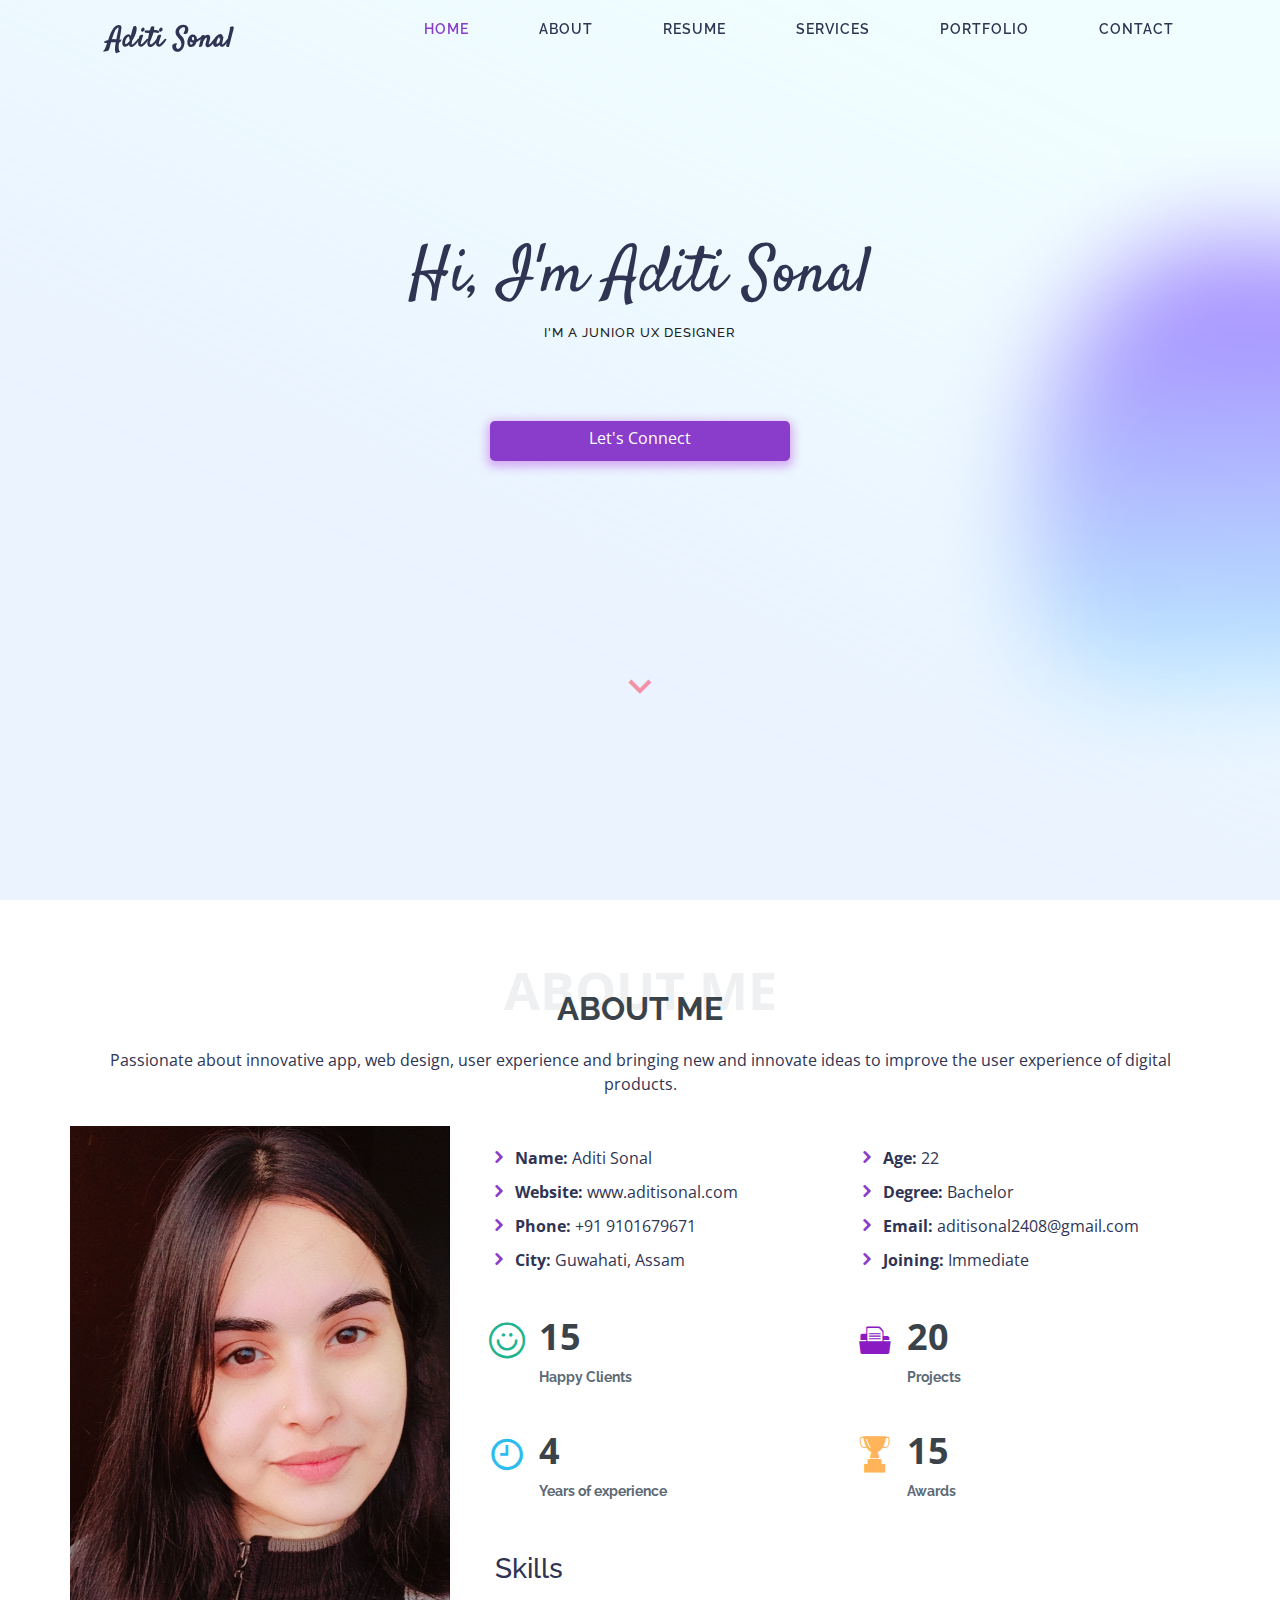
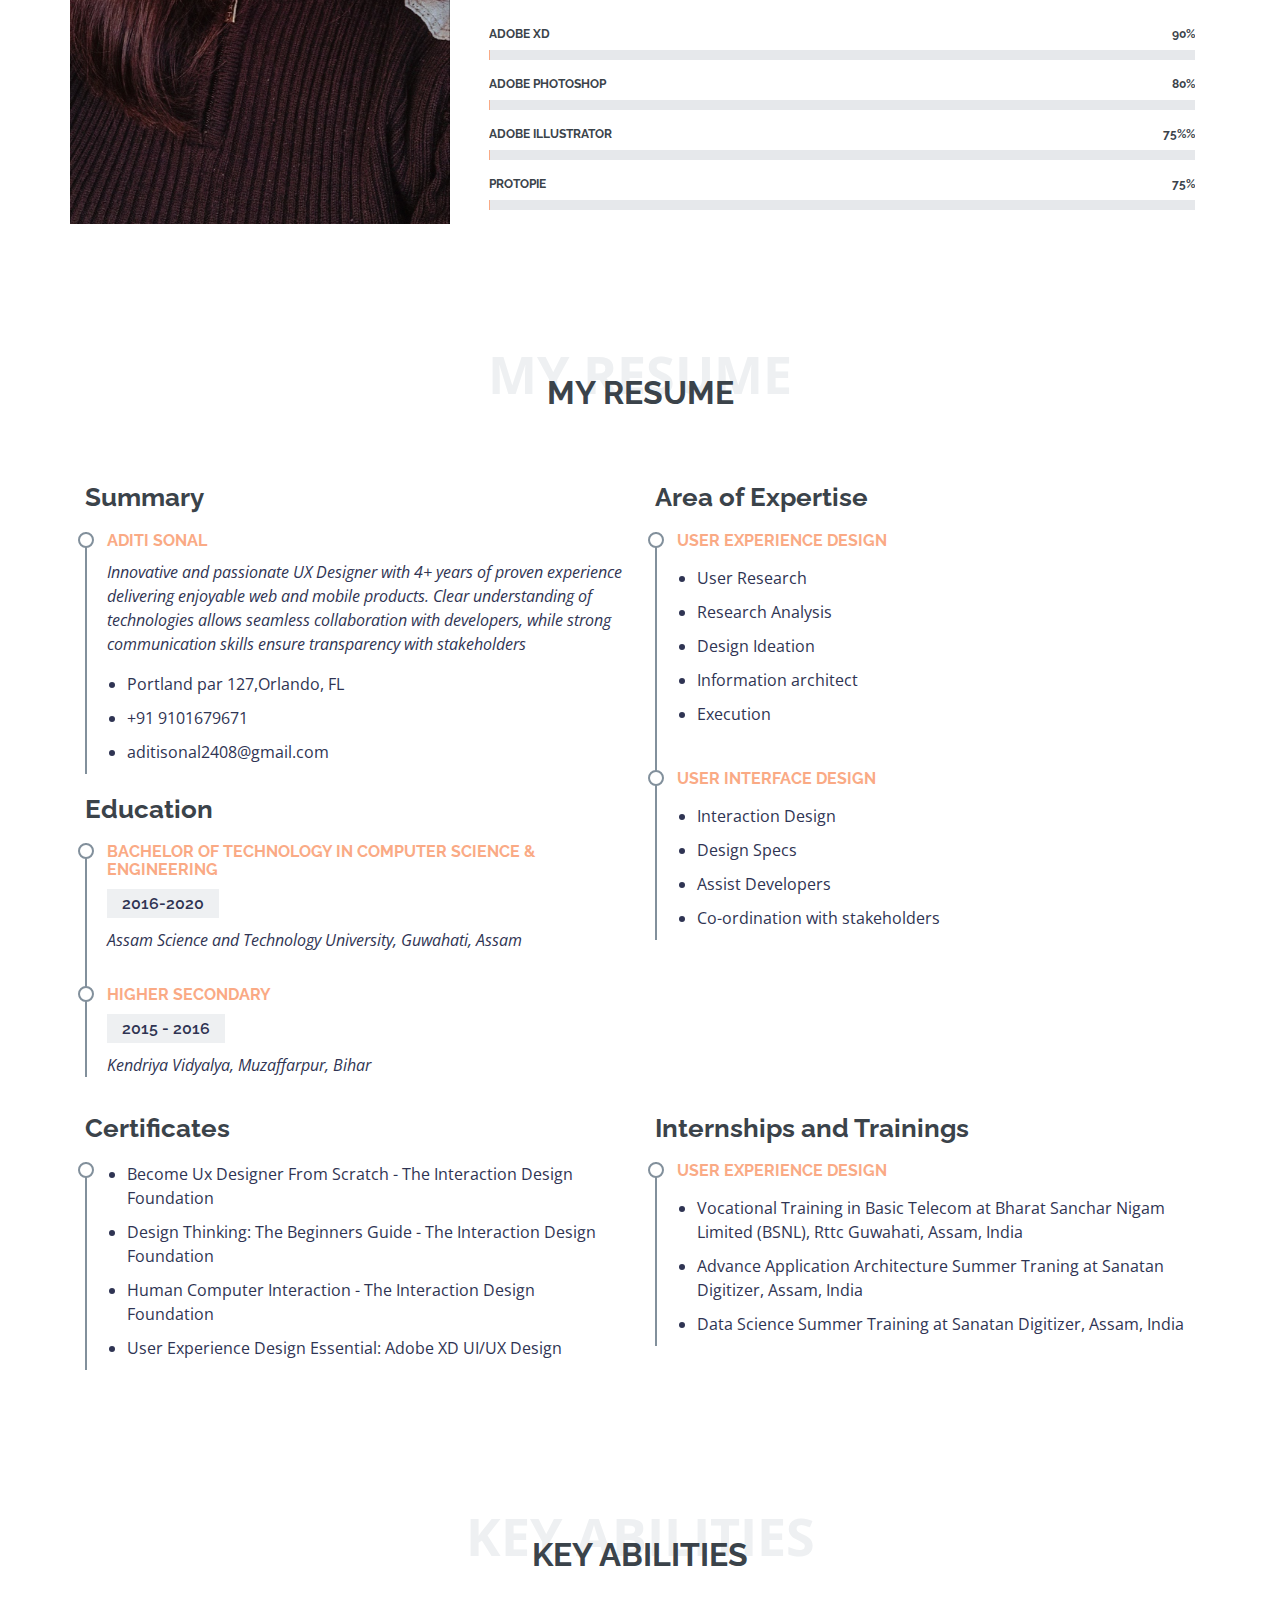
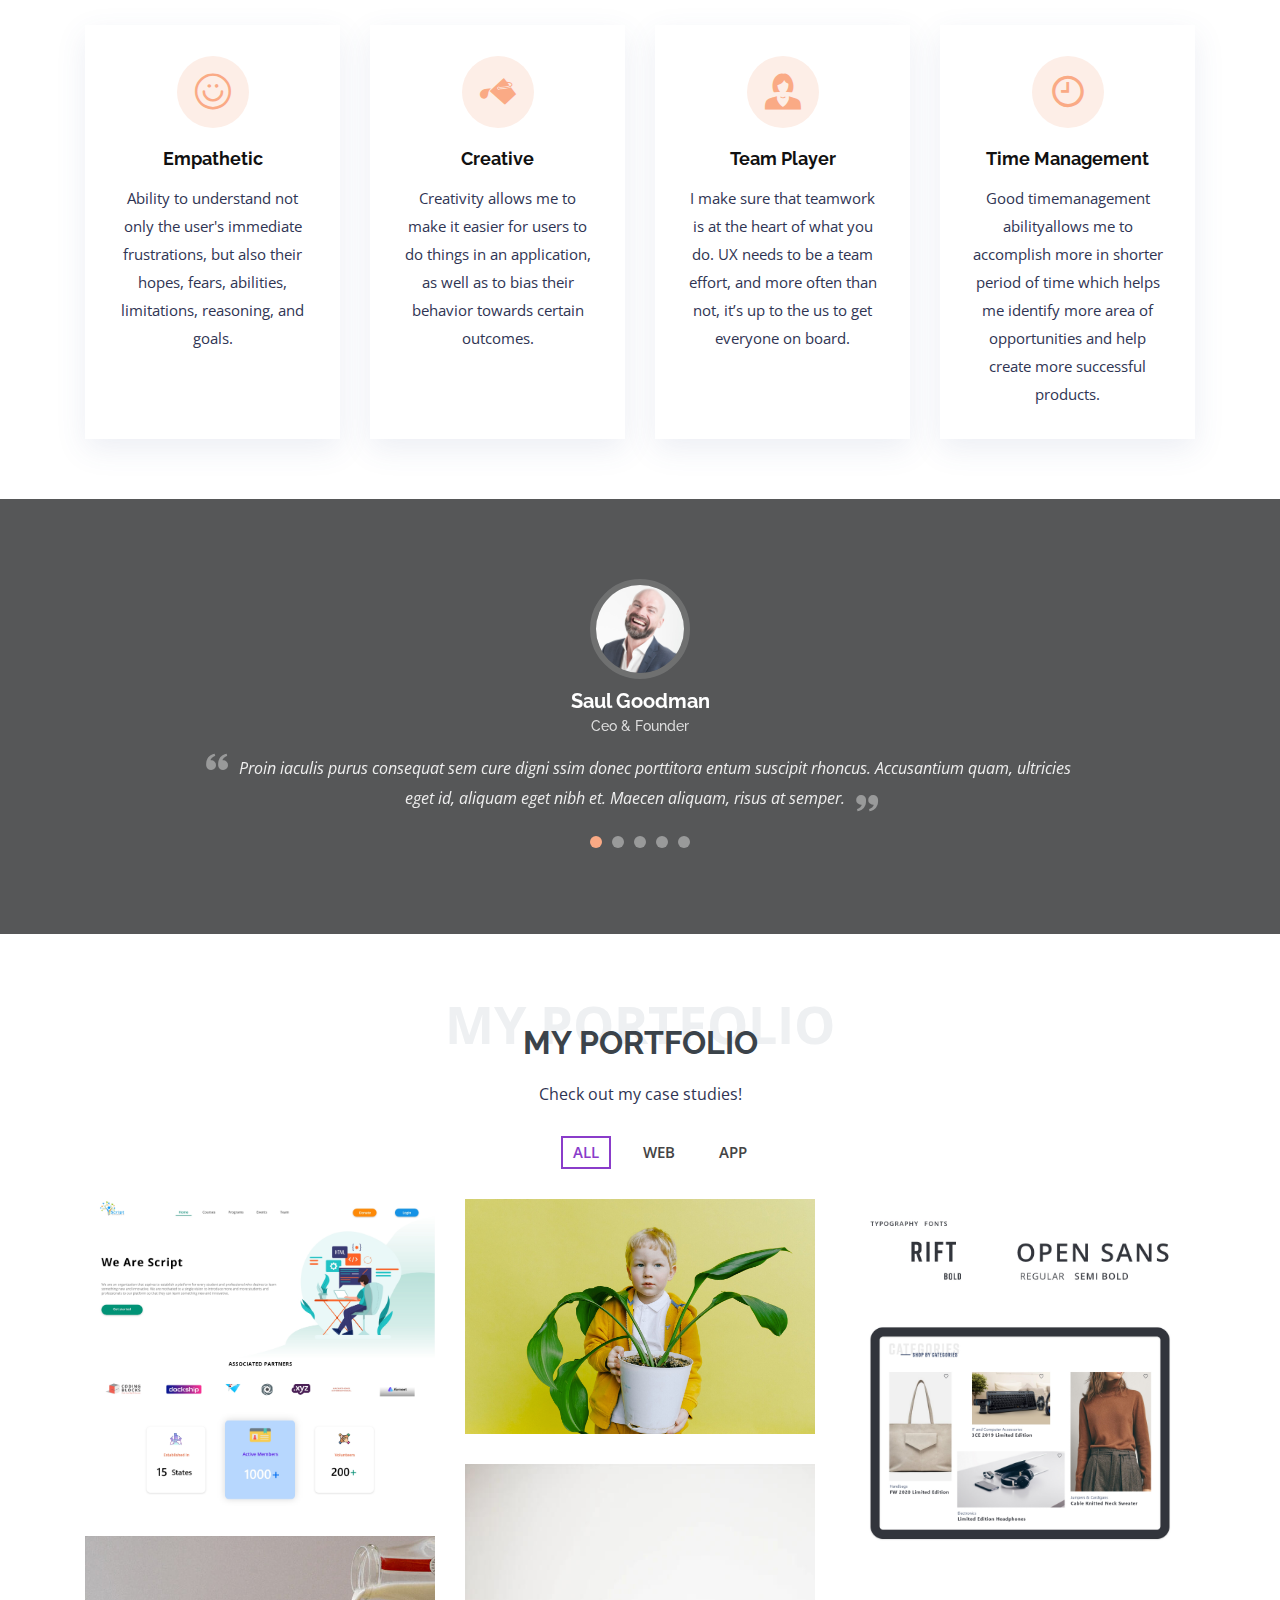
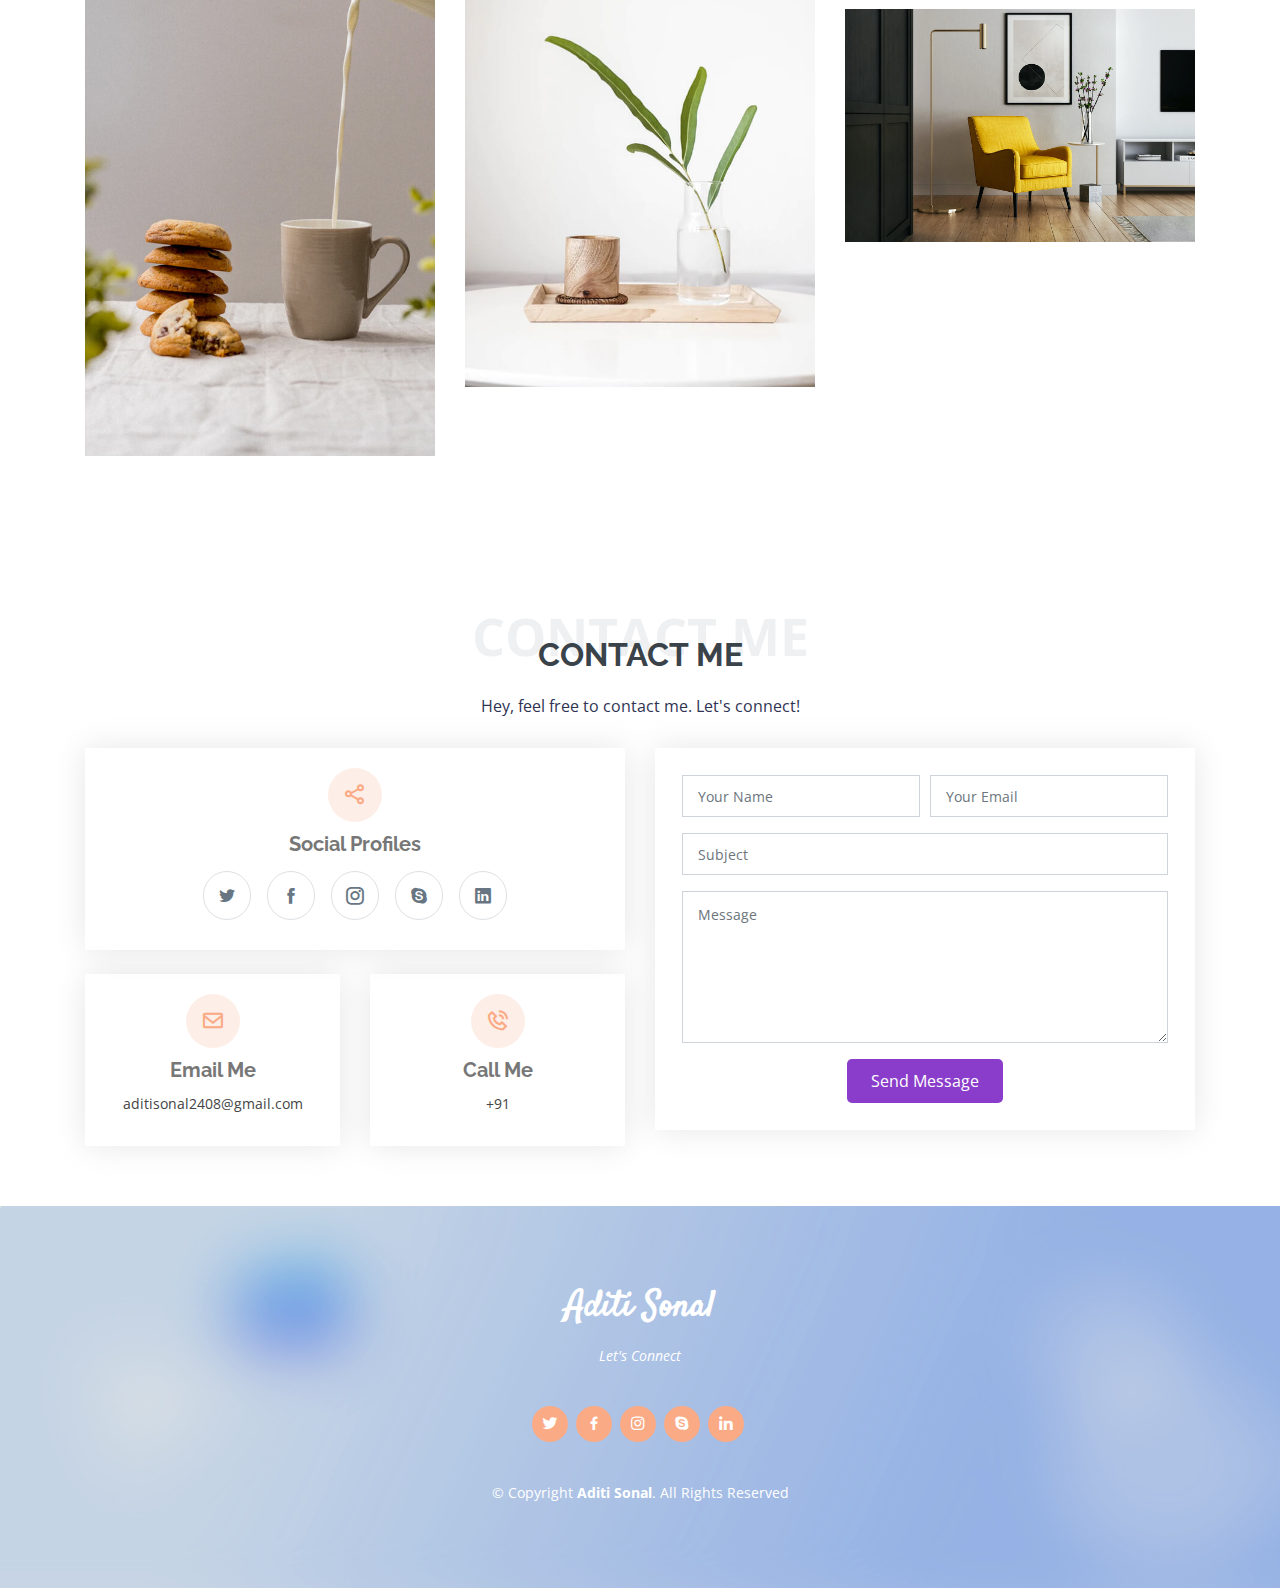
<file: index.html>
<!DOCTYPE html>
<html lang="en">

<head>
  <meta charset="utf-8">
  <meta content="width=device-width, initial-scale=1.0" name="viewport">

  <title>Aditi Sonal</title>
  <meta content="" name="description">
  <meta content="" name="keywords">

  <!-- Favicons -->
  <link href="assets/img/favicon.png" rel="icon">
  <link href="assets/img/apple-touch-icon.png" rel="apple-touch-icon">

  <!-- Google Fonts -->
  <link href="https://fonts.googleapis.com/css?family=Open+Sans:300,300i,400,400i,600,600i,700,700i|Raleway:300,300i,400,400i,500,500i,600,600i,700,700i|Satisfy" rel="stylesheet">
  <link rel="preconnect" href="https://fonts.gstatic.com">
  <link href="https://fonts.googleapis.com/css2?family=Pacifico&display=swap" rel="stylesheet">
  <!-- Vendor CSS Files -->
  <link href="assets/vendor/bootstrap/css/bootstrap.min.css" rel="stylesheet">
  <link href="assets/vendor/icofont/icofont.min.css" rel="stylesheet">
  <link href="assets/vendor/boxicons/css/boxicons.min.css" rel="stylesheet">
  <link href="assets/vendor/owl.carousel/assets/owl.carousel.min.css" rel="stylesheet">
  <link href="assets/vendor/venobox/venobox.css" rel="stylesheet">

  <!-- Template Main CSS File -->
  <link href="assets/css/style.css" rel="stylesheet">

  <!-- =======================================================
  * Template Name: Laura - v2.2.0
  * Template URL: https://bootstrapmade.com/laura-free-creative-bootstrap-theme/
  * Author: BootstrapMade.com
  * License: https://bootstrapmade.com/license/
  ======================================================== -->
</head>

<body>

  <!-- ======= Header ======= -->
  <header id="header" class="fixed-top  d-flex justify-content-center align-items-center header-transparent">

    <nav class="nav-menu d-none d-lg-block">
      <ul>
        <li id="aditi"><a href="index.html">Aditi Sonal</a></li>
        <li class="active"><a href="index.html">Home</a></li>
        <li><a href="#about">About</a></li>
        <li><a href="#resume">Resume</a></li>
        <li><a href="#services">Services</a></li>
        <li><a href="#portfolio">Portfolio</a></li>
        <li><a href="#contact">Contact</a></li>

      </ul>
    </nav><!-- .nav-menu -->
  </header><!-- End Header -->

  <!-- ======= Hero Section ======= -->
  <section id="hero">
    <div class="hero-container">
      <h1> Hi, I'm Aditi Sonal</h1>
      <h2>I'm a Junior UX Designer</h2>
      <div class="connect">
        <a href="#contact">Let's Connect</a> 
      </div>
      <a href="#about" class="btn-scroll scrollto" title="Scroll Down"><i class="bx bx-chevron-down"></i></a>
    </div>
  </section><!-- End Hero -->

  <main id="main">

    <!-- ======= About Me Section ======= -->
    <section id="about" class="about">
      <div class="container">

        <div class="section-title">
          <span>About Me</span>
          <h2>About Me</h2>
          <p>Passionate about innovative app, web design, user experience and bringing new and innovate ideas to improve the user experience of digital products.</p>
        </div>

        <div class="row">
          <div class="image col-lg-4 d-flex align-items-stretch justify-content-center justify-content-lg-start"></div>
          <div class="col-lg-8 d-flex flex-column align-items-stretch">
            <div class="content pl-lg-4 d-flex flex-column justify-content-center">
              <div class="row">
                <div class="col-lg-6">
                  <ul>
                    <li><i class="icofont-rounded-right"></i> <strong>Name:</strong> Aditi Sonal</li>
                    <li><i class="icofont-rounded-right"></i> <strong>Website:</strong> www.aditisonal.com</li>
                    <li><i class="icofont-rounded-right"></i> <strong>Phone:</strong> +91 9101679671</li>
                    <li><i class="icofont-rounded-right"></i> <strong>City:</strong> Guwahati, Assam</li>
                  </ul>
                </div>
                <div class="col-lg-6">
                  <ul>
                    <li><i class="icofont-rounded-right"></i> <strong>Age:</strong> 22</li>
                    <li><i class="icofont-rounded-right"></i> <strong>Degree:</strong> Bachelor</li>
                    <li><i class="icofont-rounded-right"></i> <strong>Email:</strong> aditisonal2408@gmail.com</li>
                    <li><i class="icofont-rounded-right"></i> <strong>Joining:</strong> Immediate</li>
                  </ul>
                </div>
              </div>
              <div class="row mt-n4">
                <div class="col-md-6 mt-5 d-md-flex align-items-md-stretch">
                  <div class="count-box">
                    <i class="icofont-simple-smile" style="color: #20b38e;"></i>
                    <span data-toggle="counter-up">15</span>
                    <p><strong>Happy Clients</strong></p>
                  </div>
                </div>

                <div class="col-md-6 mt-5 d-md-flex align-items-md-stretch">
                  <div class="count-box">
                    <i class="icofont-document-folder" style="color: #8a1ac2;"></i>
                    <span data-toggle="counter-up">20</span>
                    <p><strong>Projects</strong> </p>
                  </div>
                </div>

                <div class="col-md-6 mt-5 d-md-flex align-items-md-stretch">
                  <div class="count-box">
                    <i class="icofont-clock-time" style="color: #2cbdee;"></i>
                    <span data-toggle="counter-up">4</span>
                    <p><strong>Years of experience</strong> </p>
                  </div>
                </div>

                <div class="col-md-6 mt-5 d-md-flex align-items-md-stretch">
                  <div class="count-box">
                    <i class="icofont-award" style="color: #ffb459;"></i>
                    <span data-toggle="counter-up">15</span>
                    <p><strong>Awards</strong> </p>
                  </div>
                </div>
              </div>
            </div><!-- End .content-->
            <h3 class="about-h3">Skills</h3>
            <div class="skills-content pl-lg-4">
              <div class="progress">
                <span class="skill">Adobe XD <i class="val">90%</i></span>
                <div class="progress-bar-wrap">
                  <div class="progress-bar" role="progressbar" aria-valuenow="90" aria-valuemin="0" aria-valuemax="100"></div>
                </div>
              </div>

              <div class="progress">
                <span class="skill">Adobe Photoshop <i class="val">80%</i></span>
                <div class="progress-bar-wrap">
                  <div class="progress-bar" role="progressbar" aria-valuenow="80" aria-valuemin="0" aria-valuemax="100"></div>
                </div>
              </div>

              <div class="progress">
                <span class="skill">Adobe Illustrator <i class="val">75%%</i></span>
                <div class="progress-bar-wrap">
                  <div class="progress-bar" role="progressbar" aria-valuenow="75" aria-valuemin="0" aria-valuemax="100"></div>
                </div>
              </div>

              <div class="progress">
                <span class="skill">Protopie <i class="val">75%</i></span>
                <div class="progress-bar-wrap">
                  <div class="progress-bar" role="progressbar" aria-valuenow="75" aria-valuemin="0" aria-valuemax="100"></div>
                </div>
              </div>
            </div>

          </div>
        </div>

      </div>
    </section><!-- End About Me Section -->

    <!-- ======= My Resume Section ======= -->
    <section id="resume" class="resume">
      <div class="container">

        <div class="section-title">
          <span>My Resume</span>
          <h2>My Resume</h2>
          <!-- <p>Sit sint consectetur velit quisquam cupiditate impedit suscipit alias</p> -->
        </div>

        <div class="row">
          <div class="col-lg-6">
            <h3 class="resume-title">Summary</h3>
            <div class="resume-item pb-0">
              <h4>Aditi Sonal</h4>
              <p><em>Innovative and passionate UX Designer with 4+ years of proven experience delivering enjoyable web and mobile products. Clear understanding of technologies allows seamless collaboration with developers, while strong communication skills ensure transparency with stakeholders</em></p>
              <ul>
                <li>Portland par 127,Orlando, FL</li>
                <li>+91 9101679671</li>
                <li>aditisonal2408@gmail.com</li>
              </ul>
              </p>
            </div>

            <h3 class="resume-title">Education</h3>
            <div class="resume-item">
              <h4>Bachelor of Technology in Computer Science &amp; Engineering</h4>
              <h5>2016-2020</h5>
              <p><em>Assam Science and Technology University, Guwahati, Assam</em></p>
            </div>
            <div class="resume-item">
              <h4>Higher Secondary</h4>
              <h5>2015 - 2016</h5>
              <p><em>Kendriya Vidyalya, Muzaffarpur, Bihar</em></p>
            </div>
          </div>
          <div class="col-lg-6">
            <h3 class="resume-title">Area of Expertise</h3>
            <div class="resume-item">
              <h4>User Experience Design</h4>
              <!-- <h5>2019 - Present</h5>
              <p><em>Experion, New York, NY </em></p> -->
              <p>
              <ul>
                <li>User Research</li>
                <li>Research Analysis</li>
                <li>Design Ideation </li>
                <li>Information architect</li>
                <li>Execution</li>
              </ul>
              </p>
            </div>
            <div class="resume-item">
              <h4>User Interface Design</h4>
              <!-- <h5>2017 - 2018</h5>
              <p><em>Stepping Stone Advertising, New York, NY</em></p> -->
              <p>
              <ul>
                <li>Interaction Design</li>
                <li>Design Specs</li>
                <li>Assist Developers</li>
                <li>Co-ordination with stakeholders</li>
              </ul>
              </p>
            </div>
          </div>

          <div class="col-lg-6">
            <h3 class="resume-title">Certificates</h3>
            <div class="resume-item">
              <!-- <h4>User Experience Design</h4> -->
              <!-- <h5>2019 - Present</h5>
              <p><em>Experion, New York, NY </em></p> -->
              <p>
              <ul>
                <li>Become Ux Designer From Scratch - The Interaction Design Foundation</li>
                <li>Design Thinking: The Beginners Guide - The Interaction Design Foundation</li>
                <li>Human Computer Interaction - The Interaction Design Foundation</li>
                <li>User Experience Design Essential: Adobe XD UI/UX Design</li>
              </ul>
              </p>
            </div>
          </div>

          <div class="col-lg-6">
            <h3 class="resume-title">Internships and Trainings</h3>
            <div class="resume-item">
              <h4>User Experience Design</h4>
              <!-- <h5>2019 - Present</h5>
              <p><em>Experion, New York, NY </em></p> -->
              <p>
              <ul>
                <li>Vocational Training in Basic Telecom at Bharat Sanchar Nigam Limited (BSNL), Rttc Guwahati, Assam, India</li>
                <li>Advance Application Architecture Summer Traning at Sanatan Digitizer, Assam, India</li>
                <li>Data Science Summer Training at Sanatan Digitizer, Assam, India </li>
              </ul>
              </p>
            </div>
          </div>

        </div>

      </div>
    </section><!-- End My Resume Section -->

    <!-- ======= My Services Section ======= -->
    <section id="services" class="services">
      <div class="container">

        <div class="section-title">
          <span>Key Abilities</span>
          <h2>Key Abilities</h2>
          <!-- <p>Sit sint consectetur velit quisquam cupiditate impedit suscipit alias</p> -->
        </div>

        <div class="row">
          <div class="col-md-6 col-lg-3 d-flex align-items-stretch mb-5 mb-lg-0">
            <div class="icon-box">
              <div class="icon"><i class="icofont-simple-smile"></i></div>
              <h4 class="title"><a href="">Empathetic</a></h4>
              <p class="description">Ability to understand not only the user's immediate frustrations, but also their hopes, fears, abilities, limitations, reasoning, and goals.</p>
            </div>
          </div>

          <div class="col-md-6 col-lg-3 d-flex align-items-stretch mb-5 mb-lg-0">
            <div class="icon-box">
              <div class="icon"><i class="icofont-color-bucket"></i></div>
              <h4 class="title"><a href="">Creative</a></h4>
              <p class="description">Creativity allows me to make it easier for users to do things in an application, as well as to bias their behavior towards certain outcomes.</p>
            </div>
          </div>

          <div class="col-md-6 col-lg-3 d-flex align-items-stretch mb-5 mb-lg-0">
            <div class="icon-box">
              <div class="icon"><i class="icofont-girl-alt"></i></div>
              <h4 class="title"><a href="">Team Player</a></h4>
              <p class="description">I make sure that teamwork is at the heart of what you do. UX needs to be a team effort, and more often than not, it’s up to the us to get everyone on board.</p>
            </div>
          </div>

          <div class="col-md-6 col-lg-3 d-flex align-items-stretch mb-5 mb-lg-0">
            <div class="icon-box">
              <div class="icon"><i class="icofont-clock-time"></i></div>
              <h4 class="title"><a href="">Time Management</a></h4>
              <p class="description">Good timemanagement abilityallows me to accomplish more in shorter period of time which helps me identify more area of opportunities and help create more successful products.</p>
            </div>
          </div>

        </div>

      </div>
    </section><!-- End My Services Section -->

    <!-- ======= Testimonials Section ======= -->
    <section id="testimonials" class="testimonials">
      <div class="container">

        <div class="owl-carousel testimonials-carousel">

          <div class="testimonial-item">
            <img src="assets/img/testimonials/testimonials-1.jpg" class="testimonial-img" alt="">
            <h3>Saul Goodman</h3>
            <h4>Ceo &amp; Founder</h4>
            <p>
              <i class="bx bxs-quote-alt-left quote-icon-left"></i>
              Proin iaculis purus consequat sem cure digni ssim donec porttitora entum suscipit rhoncus. Accusantium quam, ultricies eget id, aliquam eget nibh et. Maecen aliquam, risus at semper.
              <i class="bx bxs-quote-alt-right quote-icon-right"></i>
            </p>
          </div>

          <div class="testimonial-item">
            <img src="assets/img/testimonials/testimonials-2.jpg" class="testimonial-img" alt="">
            <h3>Sara Wilsson</h3>
            <h4>Designer</h4>
            <p>
              <i class="bx bxs-quote-alt-left quote-icon-left"></i>
              Export tempor illum tamen malis malis eram quae irure esse labore quem cillum quid cillum eram malis quorum velit fore eram velit sunt aliqua noster fugiat irure amet legam anim culpa.
              <i class="bx bxs-quote-alt-right quote-icon-right"></i>
            </p>
          </div>

          <div class="testimonial-item">
            <img src="assets/img/testimonials/testimonials-3.jpg" class="testimonial-img" alt="">
            <h3>Jena Karlis</h3>
            <h4>Store Owner</h4>
            <p>
              <i class="bx bxs-quote-alt-left quote-icon-left"></i>
              Enim nisi quem export duis labore cillum quae magna enim sint quorum nulla quem veniam duis minim tempor labore quem eram duis noster aute amet eram fore quis sint minim.
              <i class="bx bxs-quote-alt-right quote-icon-right"></i>
            </p>
          </div>

          <div class="testimonial-item">
            <img src="assets/img/testimonials/testimonials-4.jpg" class="testimonial-img" alt="">
            <h3>Matt Brandon</h3>
            <h4>Freelancer</h4>
            <p>
              <i class="bx bxs-quote-alt-left quote-icon-left"></i>
              Fugiat enim eram quae cillum dolore dolor amet nulla culpa multos export minim fugiat minim velit minim dolor enim duis veniam ipsum anim magna sunt elit fore quem dolore labore illum veniam.
              <i class="bx bxs-quote-alt-right quote-icon-right"></i>
            </p>
          </div>

          <div class="testimonial-item">
            <img src="assets/img/testimonials/testimonials-5.jpg" class="testimonial-img" alt="">
            <h3>John Larson</h3>
            <h4>Entrepreneur</h4>
            <p>
              <i class="bx bxs-quote-alt-left quote-icon-left"></i>
              Quis quorum aliqua sint quem legam fore sunt eram irure aliqua veniam tempor noster veniam enim culpa labore duis sunt culpa nulla illum cillum fugiat legam esse veniam culpa fore nisi cillum quid.
              <i class="bx bxs-quote-alt-right quote-icon-right"></i>
            </p>
          </div>

        </div>

      </div>
    </section><!-- End Testimonials Section -->

    <!-- ======= My Portfolio Section ======= -->
    <section id="portfolio" class="portfolio">
      <div class="container">

        <div class="section-title">
          <span>My Portfolio</span>
          <h2>My Portfolio</h2>
          <p>Check out my case studies!</p>
        </div>

        <ul id="portfolio-flters" class="d-flex justify-content-center">
          <li data-filter="*" class="filter-active">All</li>
          <li data-filter=".filter-app">Web</li>
          <!-- <li data-filter=".filter-card">Card</li> -->
          <li data-filter=".filter-web">App</li>
        </ul>

        <div class="row portfolio-container">

          <div class="col-lg-4 col-md-6 portfolio-item filter-app">
            <div class="portfolio-img"><img src="assets/portfolio/1st.jpg" class="img-fluid" alt=""></div>
            <div class="portfolio-info">
              <h4>Project 1</h4>
              <p>Script Foundation</p>
              <!-- <a href="assets/img/portfolio/portfolio-1.jpg" data-gall="portfolioGallery" class="venobox preview-link" title="App 1"><i class="bx bx-plus"></i></a>
              <a href="portfolio-details.html" class="details-link" title="More Details"><i class="bx bx-link"></i></a> -->
              <a class="open" href="portfolio-details.html" title="More Details"> Open</a>
            </div>
          </div>

          <div class="col-lg-4 col-md-6 portfolio-item filter-web">
            <div class="portfolio-img"><img src="assets/img/portfolio/portfolio-2.jpg" class="img-fluid" alt=""></div>
            <div class="portfolio-info">
              <h4>Web 3</h4>
              <p>Web</p>
              <a href="assets/img/portfolio/portfolio-2.jpg" data-gall="portfolioGallery" class="venobox preview-link" title="Web 3"><i class="bx bx-plus"></i></a>
              <a href="portfolio-details.html" class="details-link" title="More Details"><i class="bx bx-link"></i></a>
            </div>
          </div>

          <div class="col-lg-4 col-md-6 portfolio-item filter-app">
            <div class="portfolio-img"><img src="assets/portfolio/dms 1.jpg" class="img-fluid" alt=""></div>
            <div class="portfolio-info">
              <h4>Project 2</h4>
              <p>App</p>
              <!-- <a href="assets/img/portfolio/portfolio-3.jpg" data-gall="portfolioGallery" class="venobox preview-link" title="App 2"><i class="bx bx-plus"></i></a>
              <a href="portfolio-details.html" class="details-link" title="More Details"><i class="bx bx-link"></i></a> -->
              <a class="open" href="dms_case_study.html" title="More Details"> Open</a>
            </div>
          </div>

          <!-- <div class="col-lg-4 col-md-6 portfolio-item filter-card">
            <div class="portfolio-img"><img src="assets/img/portfolio/portfolio-4.jpg" class="img-fluid" alt=""></div>
            <div class="portfolio-info">
              <h4>Card 2</h4>
              <p>Card</p>
              <a href="assets/img/portfolio/portfolio-4.jpg" data-gall="portfolioGallery" class="venobox preview-link" title="Card 2"><i class="bx bx-plus"></i></a>
              <a href="portfolio-details.html" class="details-link" title="More Details"><i class="bx bx-link"></i></a>
            </div>
          </div> -->

          <div class="col-lg-4 col-md-6 portfolio-item filter-web">
            <div class="portfolio-img"><img src="assets/img/portfolio/portfolio-5.jpg" class="img-fluid" alt=""></div>
            <div class="portfolio-info">
              <h4>Web 2</h4>
              <p>Web</p>
              <a href="assets/img/portfolio/portfolio-5.jpg" data-gall="portfolioGallery" class="venobox preview-link" title="Web 2"><i class="bx bx-plus"></i></a>
              <a href="portfolio-details.html" class="details-link" title="More Details"><i class="bx bx-link"></i></a>
            </div>
          </div>

          <div class="col-lg-4 col-md-6 portfolio-item filter-app">
            <div class="portfolio-img"><img src="assets/img/portfolio/portfolio-6.jpg" class="img-fluid" alt=""></div>
            <div class="portfolio-info">
              <h4>App 3</h4>
              <p>App</p>
              <a href="assets/img/portfolio/portfolio-6.jpg" data-gall="portfolioGallery" class="venobox preview-link" title="App 3"><i class="bx bx-plus"></i></a>
              <a href="portfolio-details.html" class="details-link" title="More Details"><i class="bx bx-link"></i></a>
            </div>
          </div>

          <!-- <div class="col-lg-4 col-md-6 portfolio-item filter-card">
            <div class="portfolio-img"><img src="assets/img/portfolio/portfolio-7.jpg" class="img-fluid" alt=""></div>
            <div class="portfolio-info">
              <h4>Card 1</h4>
              <p>Card</p>
              <a href="assets/img/portfolio/portfolio-7.jpg" data-gall="portfolioGallery" class="venobox preview-link" title="Card 1"><i class="bx bx-plus"></i></a>
              <a href="portfolio-details.html" class="details-link" title="More Details"><i class="bx bx-link"></i></a>
            </div>
          </div> -->

          <!-- <div class="col-lg-4 col-md-6 portfolio-item filter-card">
            <div class="portfolio-img"><img src="assets/img/portfolio/portfolio-8.jpg" class="img-fluid" alt=""></div>
            <div class="portfolio-info">
              <h4>Card 3</h4>
              <p>Card</p>
              <a href="assets/img/portfolio/portfolio-8.jpg" data-gall="portfolioGallery" class="venobox preview-link" title="Card 3"><i class="bx bx-plus"></i></a>
              <a href="portfolio-details.html" class="details-link" title="More Details"><i class="bx bx-link"></i></a>
            </div>
          </div> -->

          <div class="col-lg-4 col-md-6 portfolio-item filter-web">
            <div class="portfolio-img"><img src="assets/img/portfolio/portfolio-9.jpg" class="img-fluid" alt=""></div>
            <div class="portfolio-info">
              <h4>Web 3</h4>
              <p>Web</p>
              <a href="assets/img/portfolio/portfolio-9.jpg" data-gall="portfolioGallery" class="venobox preview-link" title="Web 3"><i class="bx bx-plus"></i></a>
              <a href="portfolio-details.html" class="details-link" title="More Details"><i class="bx bx-link"></i></a>
            </div>
          </div>

        </div>

      </div>
    </section><!-- End My Portfolio Section -->

    <!-- ======= Pricing Section ======= -->
    <!-- <section id="pricing" class="pricing">
      <div class="container">

        <div class="section-title">
          <span>Pricing</span>
          <h2>Pricing</h2>
          <p>Sit sint consectetur velit quisquam cupiditate impedit suscipit alias</p>
        </div>

        <div class="row">

          <div class="col-lg-3 col-md-6">
            <div class="box">
              <h3>Free</h3>
              <h4><sup>$</sup>0<span> / month</span></h4>
              <ul>
                <li>Aida dere</li>
                <li>Nec feugiat nisl</li>
                <li>Nulla at volutpat dola</li>
                <li class="na">Pharetra massa</li>
                <li class="na">Massa ultricies mi</li>
              </ul>
              <div class="btn-wrap">
                <a href="#" class="btn-buy">Buy Now</a>
              </div>
            </div>
          </div>

          <div class="col-lg-3 col-md-6 mt-4 mt-md-0">
            <div class="box featured">
              <h3>Business</h3>
              <h4><sup>$</sup>19<span> / month</span></h4>
              <ul>
                <li>Aida dere</li>
                <li>Nec feugiat nisl</li>
                <li>Nulla at volutpat dola</li>
                <li>Pharetra massa</li>
                <li class="na">Massa ultricies mi</li>
              </ul>
              <div class="btn-wrap">
                <a href="#" class="btn-buy">Buy Now</a>
              </div>
            </div>
          </div>

          <div class="col-lg-3 col-md-6 mt-4 mt-lg-0">
            <div class="box">
              <h3>Developer</h3>
              <h4><sup>$</sup>29<span> / month</span></h4>
              <ul>
                <li>Aida dere</li>
                <li>Nec feugiat nisl</li>
                <li>Nulla at volutpat dola</li>
                <li>Pharetra massa</li>
                <li>Massa ultricies mi</li>
              </ul>
              <div class="btn-wrap">
                <a href="#" class="btn-buy">Buy Now</a>
              </div>
            </div>
          </div>

          <div class="col-lg-3 col-md-6 mt-4 mt-lg-0">
            <div class="box">
              <span class="advanced">Advanced</span>
              <h3>Ultimate</h3>
              <h4><sup>$</sup>49<span> / month</span></h4>
              <ul>
                <li>Aida dere</li>
                <li>Nec feugiat nisl</li>
                <li>Nulla at volutpat dola</li>
                <li>Pharetra massa</li>
                <li>Massa ultricies mi</li>
              </ul>
              <div class="btn-wrap">
                <a href="#" class="btn-buy">Buy Now</a>
              </div>
            </div>
          </div>

        </div>

      </div>
    </section>End Pricing Section -->

    <!-- ======= Contact Me Section ======= -->
    <section id="contact" class="contact">
      <div class="container">

        <div class="section-title">
          <span>Contact Me</span>
          <h2>Contact Me</h2>
          <p>Hey, feel free to contact me. Let's connect!</p>
        </div>

        <div class="row">

          <div class="col-lg-6">

            <div class="row">
              <div class="col-md-12">
                <div class="info-box">
                  <i class="bx bx-share-alt"></i>
                  <h3>Social Profiles</h3>
                  <div class="social-links">
                    <a href="#" class="twitter"><i class="icofont-twitter"></i></a>
                    <a href="#" class="facebook"><i class="icofont-facebook"></i></a>
                    <a href="#" class="instagram"><i class="icofont-instagram"></i></a>
                    <a href="#" class="google-plus"><i class="icofont-skype"></i></a>
                    <a href="#" class="linkedin"><i class="icofont-linkedin"></i></a>
                  </div>
                </div>
              </div>
              <div class="col-md-6">
                <div class="info-box mt-4">
                  <i class="bx bx-envelope"></i>
                  <h3>Email Me</h3>
                  <p>aditisonal2408@gmail.com</p>
                </div>
              </div>
              <div class="col-md-6">
                <div class="info-box mt-4">
                  <i class="bx bx-phone-call"></i>
                  <h3>Call Me</h3>
                  <p>+91</p>
                </div>
              </div>
            </div>

          </div>

          <div class="col-lg-6">
            <form action="forms/contact.php" method="post" role="form" class="php-email-form">
              <div class="form-row">
                <div class="col-md-6 form-group">
                  <input type="text" name="name" class="form-control" id="name" placeholder="Your Name" data-rule="minlen:4" data-msg="Please enter at least 4 chars" />
                  <div class="validate"></div>
                </div>
                <div class="col-md-6 form-group">
                  <input type="email" class="form-control" name="email" id="email" placeholder="Your Email" data-rule="email" data-msg="Please enter a valid email" />
                  <div class="validate"></div>
                </div>
              </div>
              <div class="form-group">
                <input type="text" class="form-control" name="subject" id="subject" placeholder="Subject" data-rule="minlen:4" data-msg="Please enter at least 8 chars of subject" />
                <div class="validate"></div>
              </div>
              <div class="form-group">
                <textarea class="form-control" name="message" rows="6" data-rule="required" data-msg="Please write something for us" placeholder="Message"></textarea>
                <div class="validate"></div>
              </div>
              <div class="mb-3">
                <div class="loading">Loading</div>
                <div class="error-message"></div>
                <div class="sent-message">Your message has been sent. Thank you!</div>
              </div>
              <div class="text-center"><button type="submit">Send Message</button></div>
            </form>
          </div>

        </div>

      </div>
    </section><!-- End Contact Me Section -->

  </main><!-- End #main -->

  <!-- ======= Footer ======= -->
  <footer id="footer">
    <div class="container">
      <h3>Aditi Sonal</h3>
      <p>Let's Connect</p>
      <div class="social-links">
        <a href="#" class="twitter"><i class="bx bxl-twitter"></i></a>
        <a href="#" class="facebook"><i class="bx bxl-facebook"></i></a>
        <a href="#" class="instagram"><i class="bx bxl-instagram"></i></a>
        <a href="#" class="google-plus"><i class="bx bxl-skype"></i></a>
        <a href="#" class="linkedin"><i class="bx bxl-linkedin"></i></a>
      </div>
      <div class="copyright">
        &copy; Copyright <strong><span>Aditi Sonal</span></strong>. All Rights Reserved
      </div>
      <div class="credits">
        <!-- All the links in the footer should remain intact. -->
        <!-- You can delete the links only if you purchased the pro version. -->
        <!-- Licensing information: https://bootstrapmade.com/license/ -->
        <!-- Purchase the pro version with working PHP/AJAX contact form: https://bootstrapmade.com/laura-free-creative-bootstrap-theme/ -->
        
      </div>
    </div>
  </footer><!-- End Footer -->

  <a href="#" class="back-to-top"><i class="icofont-simple-up"></i></a>

  <!-- Vendor JS Files -->
  <script src="assets/vendor/jquery/jquery.min.js"></script>
  <script src="assets/vendor/bootstrap/js/bootstrap.bundle.min.js"></script>
  <script src="assets/vendor/jquery.easing/jquery.easing.min.js"></script>
  <script src="assets/vendor/php-email-form/validate.js"></script>
  <script src="assets/vendor/waypoints/jquery.waypoints.min.js"></script>
  <script src="assets/vendor/counterup/counterup.min.js"></script>
  <script src="assets/vendor/owl.carousel/owl.carousel.min.js"></script>
  <script src="assets/vendor/isotope-layout/isotope.pkgd.min.js"></script>
  <script src="assets/vendor/venobox/venobox.min.js"></script>

  <!-- Template Main JS File -->
  <script src="assets/js/main.js"></script>

</body>

</html>
</file>
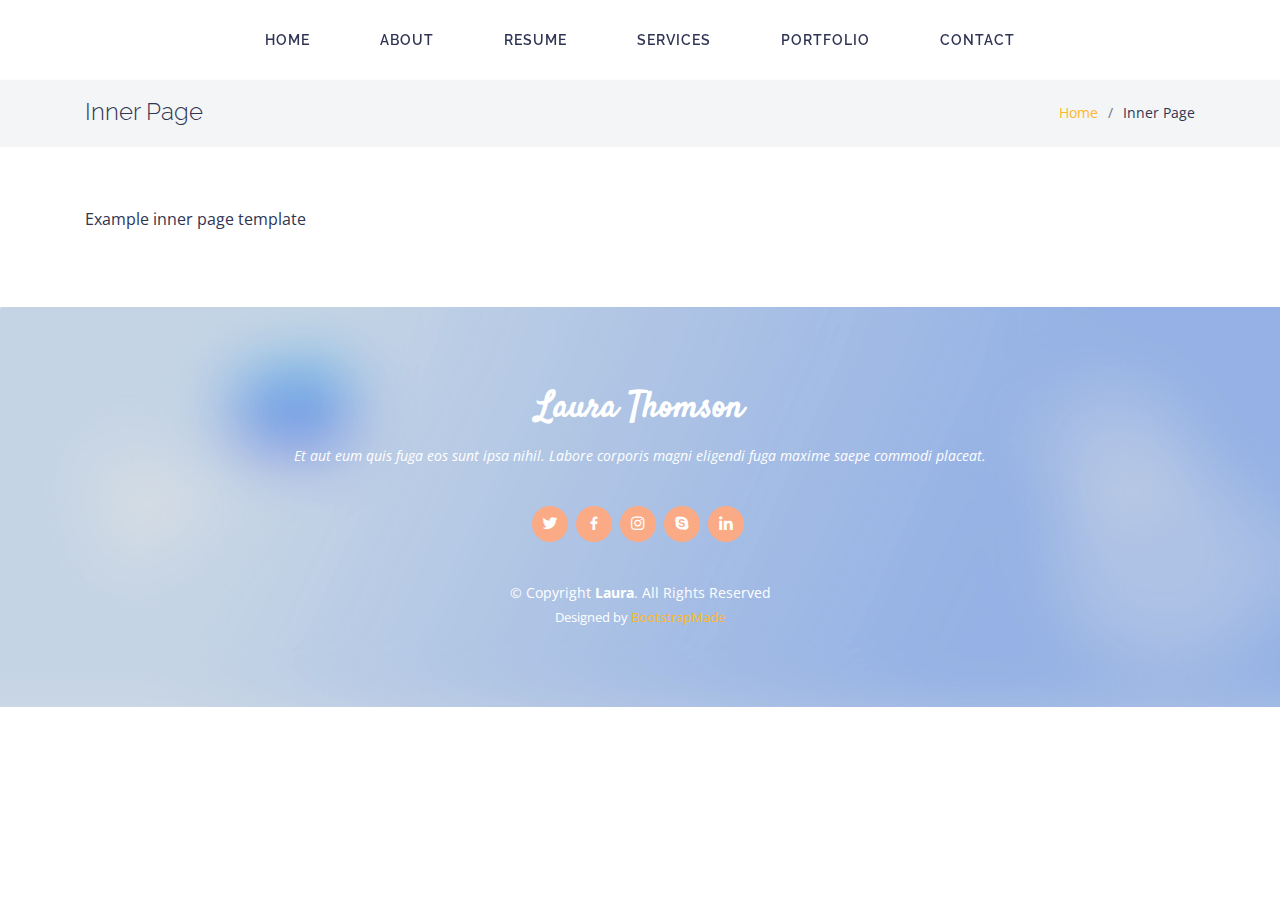
<file: inner-page.html>
<!DOCTYPE html>
<html lang="en">

<head>
  <meta charset="utf-8">
  <meta content="width=device-width, initial-scale=1.0" name="viewport">

  <title>Inner Page - Laura Bootstrap Template</title>
  <meta content="" name="description">
  <meta content="" name="keywords">

  <!-- Favicons -->
  <link href="assets/img/favicon.png" rel="icon">
  <link href="assets/img/apple-touch-icon.png" rel="apple-touch-icon">

  <!-- Google Fonts -->
  <link href="https://fonts.googleapis.com/css?family=Open+Sans:300,300i,400,400i,600,600i,700,700i|Raleway:300,300i,400,400i,500,500i,600,600i,700,700i|Satisfy" rel="stylesheet">

  <!-- Vendor CSS Files -->
  <link href="assets/vendor/bootstrap/css/bootstrap.min.css" rel="stylesheet">
  <link href="assets/vendor/icofont/icofont.min.css" rel="stylesheet">
  <link href="assets/vendor/boxicons/css/boxicons.min.css" rel="stylesheet">
  <link href="assets/vendor/owl.carousel/assets/owl.carousel.min.css" rel="stylesheet">
  <link href="assets/vendor/venobox/venobox.css" rel="stylesheet">

  <!-- Template Main CSS File -->
  <link href="assets/css/style.css" rel="stylesheet">

  <!-- =======================================================
  * Template Name: Laura - v2.2.0
  * Template URL: https://bootstrapmade.com/laura-free-creative-bootstrap-theme/
  * Author: BootstrapMade.com
  * License: https://bootstrapmade.com/license/
  ======================================================== -->
</head>

<body>

  <!-- ======= Header ======= -->
  <header id="header" class="fixed-top  d-flex justify-content-center align-items-center ">

    <nav class="nav-menu d-none d-lg-block">
      <ul>
        <li><a href="index.html">Home</a></li>
        <li><a href="#about">About</a></li>
        <li><a href="#resume">Resume</a></li>
        <li><a href="#services">Services</a></li>
        <li><a href="#portfolio">Portfolio</a></li>
        <li><a href="#contact">Contact</a></li>

      </ul>
    </nav><!-- .nav-menu -->

  </header><!-- End Header -->

  <main id="main">

    <!-- ======= Breadcrumbs ======= -->
    <section class="breadcrumbs">
      <div class="container">

        <div class="d-flex justify-content-between align-items-center">
          <h2>Inner Page</h2>
          <ol>
            <li><a href="index.html">Home</a></li>
            <li>Inner Page</li>
          </ol>
        </div>

      </div>
    </section><!-- End Breadcrumbs -->

    <section class="inner-page">
      <div class="container">
        <p>
          Example inner page template
        </p>
      </div>
    </section>

  </main><!-- End #main -->

  <!-- ======= Footer ======= -->
  <footer id="footer">
    <div class="container">
      <h3>Laura Thomson</h3>
      <p>Et aut eum quis fuga eos sunt ipsa nihil. Labore corporis magni eligendi fuga maxime saepe commodi placeat.</p>
      <div class="social-links">
        <a href="#" class="twitter"><i class="bx bxl-twitter"></i></a>
        <a href="#" class="facebook"><i class="bx bxl-facebook"></i></a>
        <a href="#" class="instagram"><i class="bx bxl-instagram"></i></a>
        <a href="#" class="google-plus"><i class="bx bxl-skype"></i></a>
        <a href="#" class="linkedin"><i class="bx bxl-linkedin"></i></a>
      </div>
      <div class="copyright">
        &copy; Copyright <strong><span>Laura</span></strong>. All Rights Reserved
      </div>
      <div class="credits">
        <!-- All the links in the footer should remain intact. -->
        <!-- You can delete the links only if you purchased the pro version. -->
        <!-- Licensing information: https://bootstrapmade.com/license/ -->
        <!-- Purchase the pro version with working PHP/AJAX contact form: https://bootstrapmade.com/laura-free-creative-bootstrap-theme/ -->
        Designed by <a href="https://bootstrapmade.com/">BootstrapMade</a>
      </div>
    </div>
  </footer><!-- End Footer -->

  <a href="#" class="back-to-top"><i class="icofont-simple-up"></i></a>

  <!-- Vendor JS Files -->
  <script src="assets/vendor/jquery/jquery.min.js"></script>
  <script src="assets/vendor/bootstrap/js/bootstrap.bundle.min.js"></script>
  <script src="assets/vendor/jquery.easing/jquery.easing.min.js"></script>
  <script src="assets/vendor/php-email-form/validate.js"></script>
  <script src="assets/vendor/waypoints/jquery.waypoints.min.js"></script>
  <script src="assets/vendor/counterup/counterup.min.js"></script>
  <script src="assets/vendor/owl.carousel/owl.carousel.min.js"></script>
  <script src="assets/vendor/isotope-layout/isotope.pkgd.min.js"></script>
  <script src="assets/vendor/venobox/venobox.min.js"></script>

  <!-- Template Main JS File -->
  <script src="assets/js/main.js"></script>

</body>

</html>
</file>
<file: assets/vendor/venobox/venobox.css>
/* ------ venobox.css --------*/
.vbox-overlay *, .vbox-overlay *:before, .vbox-overlay *:after{
    -webkit-backface-visibility: hidden;
    -webkit-box-sizing:border-box;
    -moz-box-sizing:border-box;
    box-sizing:border-box;
}
.vbox-overlay * { 
    -webkit-backface-visibility: visible;
    backface-visibility: visible;
}
.vbox-overlay{
    display: -webkit-flex;
    display: flex;
    -webkit-flex-direction: column;
    flex-direction: column;
    -webkit-justify-content: center;
    justify-content: center;
    -webkit-align-items: center;
    align-items: center;
    position: fixed;
    left: 0;
    top: 0;
    bottom: 0;
    right: 0;
    z-index: 999999;
}

/* ----- navigation ----- */
.vbox-title{
    width: 100%;
    height: 40px;
    float: left;
    text-align: center;
    line-height: 28px;
    font-size: 12px;
    padding: 6px 50px;
    overflow: hidden;
    position: fixed;
    display: none;
    left: 0;
    z-index: 89;
}
.vbox-close{
    cursor: pointer;
    position: fixed;
    top: -1px;
    right: 0;
    width: 50px;
    height: 40px;
    padding: 6px;
    display: block;
    background-position:10px center;
    overflow: hidden;
    font-size: 24px;
    line-height: 1;
    text-align: center;
    z-index: 99;
}
.vbox-left{
    cursor: pointer;
    position: fixed;
    left: 0;
    height: 40px;
    overflow: hidden;
    line-height: 28px;
    font-size: 12px;
    z-index: 99;
    display: flex;
    align-items:center;
}
.vbox-num{
    display: inline-block;
    margin: 6px 0 6px 15px;
}
/* ----- Social share ----- */
.vbox-share{
    line-height: 28px;
    font-size: 12px;
    overflow: hidden;
    position: fixed;
    left: 0;
    z-index: 98;
    display: flex;
    align-items:center;
    justify-content: center;
    width: 100%;
    text-align: center;
}
.vbox-share svg{
    max-height: 28px;
    width: 28px;
    z-index: 10;
    margin-left: 12px;
    margin-top: 6px;
    margin-bottom: 6px;
    vertical-align: middle;
}


/* ----- navigation ARROWS ----- */
.vbox-next, .vbox-prev{
    position: fixed;
    top: 50%;
    margin-top: -15px;
    overflow: hidden;
    cursor: pointer;
    display: block;
    width: 45px;
    height: 45px;
    z-index: 99;
}
.vbox-next span, .vbox-prev span{
    position: relative;
    width: 20px;
    height: 20px;
    border: 2px solid transparent;
    border-top-color: #B6B6B6;
    border-right-color: #B6B6B6;
    text-indent: -100px;
    position: absolute;
    top: 8px;
    display: block;
}
.vbox-prev{
    left: 15px;
}
.vbox-next{
    right: 15px;
}
.vbox-prev span{
    left: 10px;
    -ms-transform: rotate(-135deg);
    -webkit-transform: rotate(-135deg);
    transform: rotate(-135deg);
}
.vbox-next span{
    -ms-transform: rotate(45deg);
    -webkit-transform: rotate(45deg);
    transform: rotate(45deg);
    right: 10px;
}
/* ------- inline window ------ */
.vbox-inline{
    width: 420px;
    height: 315px;
    height: 70vh;
    padding: 10px;
    background: #fff;
    margin: 0 auto;
    overflow: auto;
    text-align: left;
}
/* ------- Video & iFrames window ------ */
.venoframe{
    max-width: 100%;
    width: 100%;
    border: none;
    width: 100%;
    height: 260px;
    height: 70vh;
}
.venoframe.vbvid{
    height: 260px;
}
@media (min-width: 768px) {
    .venoframe, .vbox-inline{
        width: 90%;
        height: 360px;
        height: 70vh;
    }
    .venoframe.vbvid{
        width: 640px;
        height: 360px;
    }
}
@media (min-width: 992px) {
    .venoframe, .vbox-inline{
        max-width: 1200px;
        width: 80%;
        height: 540px;
        height: 70vh;
    }
    .venoframe.vbvid{
        width: 960px;
        height: 540px;
    }
}
/* 
Please do NOT edit this part! 
or at least read this note: http://i.imgur.com/7C0ws9e.gif
*/
.vbox-open{
    overflow: hidden;
}
.vbox-container{
    position: absolute;
    left: 0;
    right: 0;
    top: 0;
    bottom: 0;
    overflow-x: hidden;
    overflow-y: scroll;
    overflow-scrolling: touch;
    -webkit-overflow-scrolling: touch;
    z-index: 20;
    max-height: 100%;

}

.vbox-content{
    text-align: center;
    float: left;
    width: 100%;
    position: relative;
    overflow: hidden;
    padding: 20px 4%;
}
.vbox-container img{
    max-width: 100%;
    height: auto;
}
.vbox-figlio{
    box-shadow: 0 0 12px rgba(0,0,0,0.19), 0 6px 6px rgba(0,0,0,0.23);
    max-width: 100%;
    text-align: initial;
}
img.vbox-figlio{
    -webkit-user-select: none;
-khtml-user-select: none;
-moz-user-select: none;
-o-user-select: none;
user-select: none;
}
.vbox-content.swipe-left{
    margin-left: -200px !important;
}
.vbox-content.swipe-right{
    margin-left: 200px !important;
}
.vbox-animated{
    webkit-transition: margin 300ms ease-out;
    transition: margin 300ms ease-out;
}

/* ---------- preloader ----------
 * SPINKIT 
 * http://tobiasahlin.com/spinkit/
-------------------------------- */
.sk-double-bounce,.sk-rotating-plane{width:40px;height:40px;margin:40px auto}.sk-rotating-plane{background-color:#333;-webkit-animation:sk-rotatePlane 1.2s infinite ease-in-out;animation:sk-rotatePlane 1.2s infinite ease-in-out}@-webkit-keyframes sk-rotatePlane{0%{-webkit-transform:perspective(120px) rotateX(0) rotateY(0);transform:perspective(120px) rotateX(0) rotateY(0)}50%{-webkit-transform:perspective(120px) rotateX(-180.1deg) rotateY(0);transform:perspective(120px) rotateX(-180.1deg) rotateY(0)}100%{-webkit-transform:perspective(120px) rotateX(-180deg) rotateY(-179.9deg);transform:perspective(120px) rotateX(-180deg) rotateY(-179.9deg)}}@keyframes sk-rotatePlane{0%{-webkit-transform:perspective(120px) rotateX(0) rotateY(0);transform:perspective(120px) rotateX(0) rotateY(0)}50%{-webkit-transform:perspective(120px) rotateX(-180.1deg) rotateY(0);transform:perspective(120px) rotateX(-180.1deg) rotateY(0)}100%{-webkit-transform:perspective(120px) rotateX(-180deg) rotateY(-179.9deg);transform:perspective(120px) rotateX(-180deg) rotateY(-179.9deg)}}.sk-double-bounce{position:relative}.sk-double-bounce .sk-child{width:100%;height:100%;border-radius:50%;background-color:#333;opacity:.6;position:absolute;top:0;left:0;-webkit-animation:sk-doubleBounce 2s infinite ease-in-out;animation:sk-doubleBounce 2s infinite ease-in-out}.sk-chasing-dots .sk-child,.sk-spinner-pulse,.sk-three-bounce .sk-child{background-color:#333;border-radius:100%}.sk-double-bounce .sk-double-bounce2{-webkit-animation-delay:-1s;animation-delay:-1s}@-webkit-keyframes sk-doubleBounce{0%,100%{-webkit-transform:scale(0);transform:scale(0)}50%{-webkit-transform:scale(1);transform:scale(1)}}@keyframes sk-doubleBounce{0%,100%{-webkit-transform:scale(0);transform:scale(0)}50%{-webkit-transform:scale(1);transform:scale(1)}}.sk-wave{margin:40px auto;width:50px;height:40px;text-align:center;font-size:10px}.sk-wave .sk-rect{background-color:#333;height:100%;width:6px;display:inline-block;-webkit-animation:sk-waveStretchDelay 1.2s infinite ease-in-out;animation:sk-waveStretchDelay 1.2s infinite ease-in-out}.sk-wave .sk-rect1{-webkit-animation-delay:-1.2s;animation-delay:-1.2s}.sk-wave .sk-rect2{-webkit-animation-delay:-1.1s;animation-delay:-1.1s}.sk-wave .sk-rect3{-webkit-animation-delay:-1s;animation-delay:-1s}.sk-wave .sk-rect4{-webkit-animation-delay:-.9s;animation-delay:-.9s}.sk-wave .sk-rect5{-webkit-animation-delay:-.8s;animation-delay:-.8s}@-webkit-keyframes sk-waveStretchDelay{0%,100%,40%{-webkit-transform:scaleY(.4);transform:scaleY(.4)}20%{-webkit-transform:scaleY(1);transform:scaleY(1)}}@keyframes sk-waveStretchDelay{0%,100%,40%{-webkit-transform:scaleY(.4);transform:scaleY(.4)}20%{-webkit-transform:scaleY(1);transform:scaleY(1)}}.sk-wandering-cubes{margin:40px auto;width:40px;height:40px;position:relative}.sk-wandering-cubes .sk-cube{background-color:#333;width:10px;height:10px;position:absolute;top:0;left:0;-webkit-animation:sk-wanderingCube 1.8s ease-in-out -1.8s infinite both;animation:sk-wanderingCube 1.8s ease-in-out -1.8s infinite both}.sk-chasing-dots,.sk-spinner-pulse{width:40px;height:40px;margin:40px auto}.sk-wandering-cubes .sk-cube2{-webkit-animation-delay:-.9s;animation-delay:-.9s}@-webkit-keyframes sk-wanderingCube{0%{-webkit-transform:rotate(0);transform:rotate(0)}25%{-webkit-transform:translateX(30px) rotate(-90deg) scale(.5);transform:translateX(30px) rotate(-90deg) scale(.5)}50%{-webkit-transform:translateX(30px) translateY(30px) rotate(-179deg);transform:translateX(30px) translateY(30px) rotate(-179deg)}50.1%{-webkit-transform:translateX(30px) translateY(30px) rotate(-180deg);transform:translateX(30px) translateY(30px) rotate(-180deg)}75%{-webkit-transform:translateX(0) translateY(30px) rotate(-270deg) scale(.5);transform:translateX(0) translateY(30px) rotate(-270deg) scale(.5)}100%{-webkit-transform:rotate(-360deg);transform:rotate(-360deg)}}@keyframes sk-wanderingCube{0%{-webkit-transform:rotate(0);transform:rotate(0)}25%{-webkit-transform:translateX(30px) rotate(-90deg) scale(.5);transform:translateX(30px) rotate(-90deg) scale(.5)}50%{-webkit-transform:translateX(30px) translateY(30px) rotate(-179deg);transform:translateX(30px) translateY(30px) rotate(-179deg)}50.1%{-webkit-transform:translateX(30px) translateY(30px) rotate(-180deg);transform:translateX(30px) translateY(30px) rotate(-180deg)}75%{-webkit-transform:translateX(0) translateY(30px) rotate(-270deg) scale(.5);transform:translateX(0) translateY(30px) rotate(-270deg) scale(.5)}100%{-webkit-transform:rotate(-360deg);transform:rotate(-360deg)}}.sk-spinner-pulse{-webkit-animation:sk-pulseScaleOut 1s infinite ease-in-out;animation:sk-pulseScaleOut 1s infinite ease-in-out}@-webkit-keyframes sk-pulseScaleOut{0%{-webkit-transform:scale(0);transform:scale(0)}100%{-webkit-transform:scale(1);transform:scale(1);opacity:0}}@keyframes sk-pulseScaleOut{0%{-webkit-transform:scale(0);transform:scale(0)}100%{-webkit-transform:scale(1);transform:scale(1);opacity:0}}.sk-chasing-dots{position:relative;text-align:center;-webkit-animation:sk-chasingDotsRotate 2s infinite linear;animation:sk-chasingDotsRotate 2s infinite linear}.sk-chasing-dots .sk-child{width:60%;height:60%;display:inline-block;position:absolute;top:0;-webkit-animation:sk-chasingDotsBounce 2s infinite ease-in-out;animation:sk-chasingDotsBounce 2s infinite ease-in-out}.sk-chasing-dots .sk-dot2{top:auto;bottom:0;-webkit-animation-delay:-1s;animation-delay:-1s}@-webkit-keyframes sk-chasingDotsRotate{100%{-webkit-transform:rotate(360deg);transform:rotate(360deg)}}@keyframes sk-chasingDotsRotate{100%{-webkit-transform:rotate(360deg);transform:rotate(360deg)}}@-webkit-keyframes sk-chasingDotsBounce{0%,100%{-webkit-transform:scale(0);transform:scale(0)}50%{-webkit-transform:scale(1);transform:scale(1)}}@keyframes sk-chasingDotsBounce{0%,100%{-webkit-transform:scale(0);transform:scale(0)}50%{-webkit-transform:scale(1);transform:scale(1)}}.sk-three-bounce{margin:40px auto;width:80px;text-align:center}.sk-three-bounce .sk-child{width:20px;height:20px;display:inline-block;-webkit-animation:sk-three-bounce 1.4s ease-in-out 0s infinite both;animation:sk-three-bounce 1.4s ease-in-out 0s infinite both}.sk-circle .sk-child:before,.sk-fading-circle .sk-circle:before{display:block;border-radius:100%;content:'';background-color:#333}.sk-three-bounce .sk-bounce1{-webkit-animation-delay:-.32s;animation-delay:-.32s}.sk-three-bounce .sk-bounce2{-webkit-animation-delay:-.16s;animation-delay:-.16s}@-webkit-keyframes sk-three-bounce{0%,100%,80%{-webkit-transform:scale(0);transform:scale(0)}40%{-webkit-transform:scale(1);transform:scale(1)}}@keyframes sk-three-bounce{0%,100%,80%{-webkit-transform:scale(0);transform:scale(0)}40%{-webkit-transform:scale(1);transform:scale(1)}}.sk-circle{margin:40px auto;width:40px;height:40px;position:relative}.sk-circle .sk-child{width:100%;height:100%;position:absolute;left:0;top:0}.sk-circle .sk-child:before{margin:0 auto;width:15%;height:15%;-webkit-animation:sk-circleBounceDelay 1.2s infinite ease-in-out both;animation:sk-circleBounceDelay 1.2s infinite ease-in-out both}.sk-circle .sk-circle2{-webkit-transform:rotate(30deg);-ms-transform:rotate(30deg);transform:rotate(30deg)}.sk-circle .sk-circle3{-webkit-transform:rotate(60deg);-ms-transform:rotate(60deg);transform:rotate(60deg)}.sk-circle .sk-circle4{-webkit-transform:rotate(90deg);-ms-transform:rotate(90deg);transform:rotate(90deg)}.sk-circle .sk-circle5{-webkit-transform:rotate(120deg);-ms-transform:rotate(120deg);transform:rotate(120deg)}.sk-circle .sk-circle6{-webkit-transform:rotate(150deg);-ms-transform:rotate(150deg);transform:rotate(150deg)}.sk-circle .sk-circle7{-webkit-transform:rotate(180deg);-ms-transform:rotate(180deg);transform:rotate(180deg)}.sk-circle .sk-circle8{-webkit-transform:rotate(210deg);-ms-transform:rotate(210deg);transform:rotate(210deg)}.sk-circle .sk-circle9{-webkit-transform:rotate(240deg);-ms-transform:rotate(240deg);transform:rotate(240deg)}.sk-circle .sk-circle10{-webkit-transform:rotate(270deg);-ms-transform:rotate(270deg);transform:rotate(270deg)}.sk-circle .sk-circle11{-webkit-transform:rotate(300deg);-ms-transform:rotate(300deg);transform:rotate(300deg)}.sk-circle .sk-circle12{-webkit-transform:rotate(330deg);-ms-transform:rotate(330deg);transform:rotate(330deg)}.sk-circle .sk-circle2:before{-webkit-animation-delay:-1.1s;animation-delay:-1.1s}.sk-circle .sk-circle3:before{-webkit-animation-delay:-1s;animation-delay:-1s}.sk-circle .sk-circle4:before{-webkit-animation-delay:-.9s;animation-delay:-.9s}.sk-circle .sk-circle5:before{-webkit-animation-delay:-.8s;animation-delay:-.8s}.sk-circle .sk-circle6:before{-webkit-animation-delay:-.7s;animation-delay:-.7s}.sk-circle .sk-circle7:before{-webkit-animation-delay:-.6s;animation-delay:-.6s}.sk-circle .sk-circle8:before{-webkit-animation-delay:-.5s;animation-delay:-.5s}.sk-circle .sk-circle9:before{-webkit-animation-delay:-.4s;animation-delay:-.4s}.sk-circle .sk-circle10:before{-webkit-animation-delay:-.3s;animation-delay:-.3s}.sk-circle .sk-circle11:before{-webkit-animation-delay:-.2s;animation-delay:-.2s}.sk-circle .sk-circle12:before{-webkit-animation-delay:-.1s;animation-delay:-.1s}@-webkit-keyframes sk-circleBounceDelay{0%,100%,80%{-webkit-transform:scale(0);transform:scale(0)}40%{-webkit-transform:scale(1);transform:scale(1)}}@keyframes sk-circleBounceDelay{0%,100%,80%{-webkit-transform:scale(0);transform:scale(0)}40%{-webkit-transform:scale(1);transform:scale(1)}}.sk-cube-grid{width:40px;height:40px;margin:40px auto}.sk-cube-grid .sk-cube{width:33.33%;height:33.33%;background-color:#333;float:left;-webkit-animation:sk-cubeGridScaleDelay 1.3s infinite ease-in-out;animation:sk-cubeGridScaleDelay 1.3s infinite ease-in-out}.sk-cube-grid .sk-cube1{-webkit-animation-delay:.2s;animation-delay:.2s}.sk-cube-grid .sk-cube2{-webkit-animation-delay:.3s;animation-delay:.3s}.sk-cube-grid .sk-cube3{-webkit-animation-delay:.4s;animation-delay:.4s}.sk-cube-grid .sk-cube4{-webkit-animation-delay:.1s;animation-delay:.1s}.sk-cube-grid .sk-cube5{-webkit-animation-delay:.2s;animation-delay:.2s}.sk-cube-grid .sk-cube6{-webkit-animation-delay:.3s;animation-delay:.3s}.sk-cube-grid .sk-cube7{-webkit-animation-delay:0ms;animation-delay:0ms}.sk-cube-grid .sk-cube8{-webkit-animation-delay:.1s;animation-delay:.1s}.sk-cube-grid .sk-cube9{-webkit-animation-delay:.2s;animation-delay:.2s}@-webkit-keyframes sk-cubeGridScaleDelay{0%,100%,70%{-webkit-transform:scale3D(1,1,1);transform:scale3D(1,1,1)}35%{-webkit-transform:scale3D(0,0,1);transform:scale3D(0,0,1)}}@keyframes sk-cubeGridScaleDelay{0%,100%,70%{-webkit-transform:scale3D(1,1,1);transform:scale3D(1,1,1)}35%{-webkit-transform:scale3D(0,0,1);transform:scale3D(0,0,1)}}.sk-fading-circle{margin:40px auto;width:40px;height:40px;position:relative}.sk-fading-circle .sk-circle{width:100%;height:100%;position:absolute;left:0;top:0}.sk-fading-circle .sk-circle:before{margin:0 auto;width:15%;height:15%;-webkit-animation:sk-circleFadeDelay 1.2s infinite ease-in-out both;animation:sk-circleFadeDelay 1.2s infinite ease-in-out both}.sk-fading-circle .sk-circle2{-webkit-transform:rotate(30deg);-ms-transform:rotate(30deg);transform:rotate(30deg)}.sk-fading-circle .sk-circle3{-webkit-transform:rotate(60deg);-ms-transform:rotate(60deg);transform:rotate(60deg)}.sk-fading-circle .sk-circle4{-webkit-transform:rotate(90deg);-ms-transform:rotate(90deg);transform:rotate(90deg)}.sk-fading-circle .sk-circle5{-webkit-transform:rotate(120deg);-ms-transform:rotate(120deg);transform:rotate(120deg)}.sk-fading-circle .sk-circle6{-webkit-transform:rotate(150deg);-ms-transform:rotate(150deg);transform:rotate(150deg)}.sk-fading-circle .sk-circle7{-webkit-transform:rotate(180deg);-ms-transform:rotate(180deg);transform:rotate(180deg)}.sk-fading-circle .sk-circle8{-webkit-transform:rotate(210deg);-ms-transform:rotate(210deg);transform:rotate(210deg)}.sk-fading-circle .sk-circle9{-webkit-transform:rotate(240deg);-ms-transform:rotate(240deg);transform:rotate(240deg)}.sk-fading-circle .sk-circle10{-webkit-transform:rotate(270deg);-ms-transform:rotate(270deg);transform:rotate(270deg)}.sk-fading-circle .sk-circle11{-webkit-transform:rotate(300deg);-ms-transform:rotate(300deg);transform:rotate(300deg)}.sk-fading-circle .sk-circle12{-webkit-transform:rotate(330deg);-ms-transform:rotate(330deg);transform:rotate(330deg)}.sk-fading-circle .sk-circle2:before{-webkit-animation-delay:-1.1s;animation-delay:-1.1s}.sk-fading-circle .sk-circle3:before{-webkit-animation-delay:-1s;animation-delay:-1s}.sk-fading-circle .sk-circle4:before{-webkit-animation-delay:-.9s;animation-delay:-.9s}.sk-fading-circle .sk-circle5:before{-webkit-animation-delay:-.8s;animation-delay:-.8s}.sk-fading-circle .sk-circle6:before{-webkit-animation-delay:-.7s;animation-delay:-.7s}.sk-fading-circle .sk-circle7:before{-webkit-animation-delay:-.6s;animation-delay:-.6s}.sk-fading-circle .sk-circle8:before{-webkit-animation-delay:-.5s;animation-delay:-.5s}.sk-fading-circle .sk-circle9:before{-webkit-animation-delay:-.4s;animation-delay:-.4s}.sk-fading-circle .sk-circle10:before{-webkit-animation-delay:-.3s;animation-delay:-.3s}.sk-fading-circle .sk-circle11:before{-webkit-animation-delay:-.2s;animation-delay:-.2s}.sk-fading-circle .sk-circle12:before{-webkit-animation-delay:-.1s;animation-delay:-.1s}@-webkit-keyframes sk-circleFadeDelay{0%,100%,39%{opacity:0}40%{opacity:1}}@keyframes sk-circleFadeDelay{0%,100%,39%{opacity:0}40%{opacity:1}}.sk-folding-cube{margin:40px auto;width:40px;height:40px;position:relative;-webkit-transform:rotateZ(45deg);transform:rotateZ(45deg)}.sk-folding-cube .sk-cube{float:left;width:50%;height:50%;position:relative;-webkit-transform:scale(1.1);-ms-transform:scale(1.1);transform:scale(1.1)}.sk-folding-cube .sk-cube:before{content:'';position:absolute;top:0;left:0;width:100%;height:100%;background-color:#333;-webkit-animation:sk-foldCubeAngle 2.4s infinite linear both;animation:sk-foldCubeAngle 2.4s infinite linear both;-webkit-transform-origin:100% 100%;-ms-transform-origin:100% 100%;transform-origin:100% 100%}.sk-folding-cube .sk-cube2{-webkit-transform:scale(1.1) rotateZ(90deg);transform:scale(1.1) rotateZ(90deg)}.sk-folding-cube .sk-cube3{-webkit-transform:scale(1.1) rotateZ(180deg);transform:scale(1.1) rotateZ(180deg)}.sk-folding-cube .sk-cube4{-webkit-transform:scale(1.1) rotateZ(270deg);transform:scale(1.1) rotateZ(270deg)}.sk-folding-cube .sk-cube2:before{-webkit-animation-delay:.3s;animation-delay:.3s}.sk-folding-cube .sk-cube3:before{-webkit-animation-delay:.6s;animation-delay:.6s}.sk-folding-cube .sk-cube4:before{-webkit-animation-delay:.9s;animation-delay:.9s}@-webkit-keyframes sk-foldCubeAngle{0%,10%{-webkit-transform:perspective(140px) rotateX(-180deg);transform:perspective(140px) rotateX(-180deg);opacity:0}25%,75%{-webkit-transform:perspective(140px) rotateX(0);transform:perspective(140px) rotateX(0);opacity:1}100%,90%{-webkit-transform:perspective(140px) rotateY(180deg);transform:perspective(140px) rotateY(180deg);opacity:0}}@keyframes sk-foldCubeAngle{0%,10%{-webkit-transform:perspective(140px) rotateX(-180deg);transform:perspective(140px) rotateX(-180deg);opacity:0}25%,75%{-webkit-transform:perspective(140px) rotateX(0);transform:perspective(140px) rotateX(0);opacity:1}100%,90%{-webkit-transform:perspective(140px) rotateY(180deg);transform:perspective(140px) rotateY(180deg);opacity:0}}
</file>
<file: assets/css/style.css>
/**
* Template Name: Laura - v2.2.0
* Template URL: https://bootstrapmade.com/laura-free-creative-bootstrap-theme/
* Author: BootstrapMade.com
* License: https://bootstrapmade.com/license/
*/

/*--------------------------------------------------------------
# General
--------------------------------------------------------------*/
body {
  font-family: "Open Sans", sans-serif;
  color: #2F3453;
}

a {
  color: #ffb727;
}

a:hover {
  color: #ffc85a;
  text-decoration: none;
}

h1, h2, h3, h4, h5, h6 {
  font-family: "Raleway", sans-serif;
}

/*--------------------------------------------------------------
# Back to top button
--------------------------------------------------------------*/
.back-to-top {
  position: fixed;
  display: none;
  right: 15px;
  bottom: 15px;
  z-index: 99999;
}

.back-to-top i {
  display: flex;
  align-items: center;
  justify-content: center;
  font-size: 24px;
  width: 40px;
  height: 40px;
  border-radius: 4px;
  background: #fff;
  color: #000;
  transition: all 0.4s;
}

.back-to-top i:hover {
  background: #fdeee7;
  color: #111;
}

/*--------------------------------------------------------------
# Header
--------------------------------------------------------------*/
#header {
  z-index: 997;
  transition: all 0.5s;
  height: 80px;
  background: rgba(255, 255, 255, 0.8);
}

#header.header-transparent {
  background: transparent;
}

#header.header-scrolled {
  height: 60px;
  background: rgba(255, 255, 255, 0.9);
}

/*--------------------------------------------------------------
# Navigation Menu
--------------------------------------------------------------*/
/* Desktop Navigation */
.nav-menu, .nav-menu * {
  margin: 0;
  padding: 0;
  list-style: none;
}

.nav-menu > ul {
  display: flex;
}

.nav-menu > ul > li {
  position: relative;
  justify-content: center;
}

.nav-menu #aditi a{
  font-family: "Satisfy", serif;
  text-transform: none;
  font-size: 28px;
  margin-right: 120px;
} 

.nav-menu a {
  display: block;
  position: relative;
  color: #2F3453;
  padding: 20px 35px;
  transition: 0.3s;
  font-size: 14px;
  font-family: "Raleway", sans-serif;
  text-transform: uppercase;
  font-weight: 600;
  letter-spacing: 1px;
}

.nav-menu a:hover, .nav-menu .active > a, .nav-menu li:hover > a {
  color: #8a3cca;
  text-decoration: none;
}

.nav-menu .drop-down ul {
  display: block;
  position: absolute;
  left: 0;
  top: calc(100% + 30px);
  z-index: 99;
  opacity: 0;
  visibility: hidden;
  padding: 10px 0;
  background: rgb(34, 32, 32);
  box-shadow: 0px 0px 30px rgba(127, 137, 161, 0.25);
  transition: ease all 0.3s;
}

.nav-menu .drop-down:hover > ul {
  opacity: 1;
  top: 100%;
  visibility: visible;
}

.nav-menu .drop-down li {
  min-width: 180px;
  position: relative;
}

.nav-menu .drop-down ul a {
  padding: 10px 20px;
  font-size: 14px;
  font-weight: 500;
  text-transform: none;
  color: #3b434a;
}

.nav-menu .drop-down ul a:hover, .nav-menu .drop-down ul .active > a, .nav-menu .drop-down ul li:hover > a {
  color: #8a3cca;
}

.nav-menu .drop-down > a:after {
  content: "\ea99";
  font-family: IcoFont;
  padding-left: 5px;
}

.nav-menu .drop-down .drop-down ul {
  top: 0;
  left: calc(100% - 30px);
}

.nav-menu .drop-down .drop-down:hover > ul {
  opacity: 1;
  top: 0;
  left: 100%;
}

.nav-menu .drop-down .drop-down > a {
  padding-right: 35px;
}

.nav-menu .drop-down .drop-down > a:after {
  content: "\eaa0";
  font-family: IcoFont;
  position: absolute;
  right: 15px;
}

@media (max-width: 1366px) {
  .nav-menu .drop-down .drop-down ul {
    left: -90%;
  }
  .nav-menu .drop-down .drop-down:hover > ul {
    left: -100%;
  }
  .nav-menu .drop-down .drop-down > a:after {
    content: "\ea9d";
  }
}

/* Mobile Navigation */
.mobile-nav-toggle {
  position: fixed;
  right: 15px;
  top: 15px;
  z-index: 9998;
  border: 0;
  background: none;
  font-size: 24px;
  transition: all 0.4s;
  outline: none !important;
  line-height: 1;
  cursor: pointer;
  text-align: right;
}

.mobile-nav-toggle i {
  color: #000;
}

.mobile-nav {
  position: fixed;
  top: 55px;
  right: 15px;
  bottom: 15px;
  left: 15px;
  z-index: 9999;
  overflow-y: auto;
  background: rgb(255, 255, 255);
  transition: ease-in-out 0.2s;
  opacity: 0;
  visibility: hidden;
  border-radius: 10px;
  padding: 10px 0;
}

.mobile-nav * {
  margin: 0;
  padding: 0;
  list-style: none;
}

.mobile-nav a {
  display: block;
  position: relative;
  text-align: center;
  color: #3b434a;
  padding: 35px 20px;
  font-weight: 500;
  outline: none;
}

.mobile-nav a:hover, .mobile-nav .active > a, .mobile-nav li:hover > a {
  color:#8a3cca;
  text-decoration: none;
}

.mobile-nav .drop-down > a:after {
  content: "\ea99";
  font-family: IcoFont;
  padding-left: 10px;
  position: absolute;
  right: 15px;
}

.mobile-nav .active.drop-down > a:after {
  content: "\eaa1";
}

.mobile-nav .drop-down > a {
  padding-right: 35px;
}

.mobile-nav .drop-down ul {
  display: none;
  overflow: hidden;
}

.mobile-nav .drop-down li {
  padding-left: 20px;
}

.mobile-nav-overly {
  width: 100%;
  height: 100%;
  z-index: 9997;
  top: 0;
  left: 0;
  position: fixed;
  background: rgba(36, 41, 46, 0.6);
  overflow: hidden;
  display: none;
  transition: ease-in-out 0.2s;
}

.mobile-nav-active {
  overflow: hidden;
}

.mobile-nav-active .mobile-nav {
  opacity: 1;
  visibility: visible;
}

.mobile-nav-active .mobile-nav-toggle i {
  color: #fff;
}

/*--------------------------------------------------------------
# Hero Section
--------------------------------------------------------------*/
#hero {
  width: 100%;
  height: 100vh;
  background: url("../img/header1.png") top right;
  background-size: auto;
  background-repeat: no-repeat;
  position: relative;
}

#hero:before {
  content: "";
  /* background: rgba(248, 196, 161, 0.233); */
  position: absolute;
  bottom: 0;
  top: 0;
  left: 0;
  right: 0;
}

.connect{
  margin-top: 30px;
  top: 0;
  text-align: center;
  width: 300px;
  height: 40px;
  border-radius: 5px;
  background: #8a3cca;
  box-shadow: 0 3px 10px 3px rgba(174, 55, 221, 0.384);
}
.connect:hover{
  background: #fff;
 
  
}

.connect:hover a{
  color: #111;
}
.connect a{
  display: block;
  margin-top: 5px;
  /* padding-top: 5px; */
  text-align: center;
  color: #fff;
}
#hero .hero-container {
  position: absolute;
  bottom: 0;
  top: 0;
  left: 0;
  right: 0;
  display: flex;
  justify-content: center;
  align-items: center;
  flex-direction: column;
  padding: 0 15px;
}

#hero h1 {
  margin: 50px 0 10px 0;
  font-size: 64px;
  font-family: "Satisfy", serif;
  color: #2F3453;
}

#hero h2 {
  color:rgb(34, 32, 32);
  margin-bottom: 50px;
  font-size: 13px;
  font-weight: 500;
  letter-spacing: 1px;
  text-transform: uppercase;
}

#hero .btn-scroll {
  margin-top: 200px;
  transition: 0.4s;
  color: #f391a9;
  animation: up-down 1s ease-in-out infinite alternate-reverse both;
}

#hero .btn-scroll i {
  font-size: 48px;
}

#hero .btn-scroll:hover {
  color: #8a3cca;
}

@media (min-width: 1024px) {
  #hero {
    background-attachment: fixed;
  }
}

@media (max-width: 575px) {
  #hero h1 {
    font-size: 40px;
  }
  #hero h2 {
    text-align: center;
    margin-bottom: 30px;
  }
}

@-webkit-keyframes up-down {
  0% {
    transform: translateY(5px);
  }
  100% {
    transform: translateY(-5px);
  }
}

@keyframes up-down {
  0% {
    transform: translateY(5px);
  }
  100% {
    transform: translateY(-5px);
  }
}

/*--------------------------------------------------------------
# Sections General
--------------------------------------------------------------*/
section {
  padding: 60px 0;
}

.section-bg {
  background-color: white;
}

.section-title {
  text-align: center;
  padding: 30px 0;
  position: relative;
}

.section-title h2 {
  font-size: 32px;
  font-weight: 700;
  text-transform: uppercase;
  margin-bottom: 20px;
  padding-bottom: 0;
  color: #3b434a;
  position: relative;
  z-index: 2;
}

.section-title span {
  position: absolute;
  top: 30px;
  color: #eef0f2;
  left: 0;
  right: 0;
  z-index: 1;
  font-weight: 700;
  font-size: 52px;
  text-transform: uppercase;
  line-height: 0;
}

.section-title p {
  margin-bottom: 0;
  position: relative;
  z-index: 2;
}

@media (max-width: 575px) {
  .section-title h2 {
    font-size: 28px;
    margin-bottom: 15px;
  }
  .section-title span {
    font-size: 38px;
  }
}

/*--------------------------------------------------------------
# Breadcrumbs
--------------------------------------------------------------*/
.breadcrumbs {
  padding: 20px 0;
  background-color: #f4f5f6;
  min-height: 40px;
  margin-top: 78px;
}

@media (max-width: 992px) {
  .breadcrumbs {
    margin-top: 60px;
  }
}

.breadcrumbs h2 {
  font-size: 24px;
  font-weight: 300;
  margin: 0;
}

@media (max-width: 992px) {
  .breadcrumbs h2 {
    margin: 0 0 10px 0;
  }
}

.breadcrumbs ol {
  display: flex;
  flex-wrap: wrap;
  list-style: none;
  padding: 0;
  margin: 0;
  font-size: 14px;
}

.breadcrumbs ol li + li {
  padding-left: 10px;
}

.breadcrumbs ol li + li::before {
  display: inline-block;
  padding-right: 10px;
  color: #6c757d;
  content: "/";
}

@media (max-width: 768px) {
  .breadcrumbs .d-flex {
    display: block !important;
  }
  .breadcrumbs ol {
    display: block;
  }
  .breadcrumbs ol li {
    display: inline-block;
  }
}

/*--------------------------------------------------------------
# About Me
--------------------------------------------------------------*/
.about-h3{
  margin-top: 50px;
  padding-left: 30px;
}
.about .content h3 {
  font-weight: 700;
  font-size: 26px;
  color: #3b434a;
  text-transform: uppercase;
}

.my-skills{
    margin-top: 40px;
        padding-left: 25px;
}
.about .content p {
  margin-bottom: 0;
}

.about .content ul {
  list-style: none;
  padding: 0;
  margin-top: 20px;
}

.about .content ul li {
  padding-bottom: 10px;
}

.about .content ul i {
  font-size: 20px;
  padding-right: 2px;
  color: #8a3cca;
}

.about .content .count-box {
  width: 100%;
}

.about .content .count-box i {
  display: block;
  font-size: 36px;
  color: #8a3cca;
  float: left;
}

.about .content .count-box span {
  font-size: 36px;
  line-height: 30px;
  display: block;
  font-weight: 700;
  color: #3b434a;
  margin-left: 50px;
}

.about .content .count-box p {
  padding: 15px 0 0 0;
  margin: 0 0 0 50px;
  font-family: "Raleway", sans-serif;
  font-size: 14px;
  color: #5d6a75;
}

.about .content .count-box a {
  font-weight: 600;
  display: block;
  margin-top: 20px;
  color: #5d6a75;
  font-size: 15px;
  font-family: "Satisfy", serif;
  transition: ease-in-out 0.3s;
}

.about .content .count-box a:hover {
  color: #82909c;
}

.about .image {
  background: url("../img/aditi-resume.jpg") center center no-repeat;
  background-size: cover;
  min-height: 500px;
}

.about .skills-content {
  margin-top: 30px;
}

.about .skills-content .progress {
  height: 50px;
  display: block;
  background: none;
}

.about .skills-content .progress .skill {
  padding: 10px 0;
  margin: 0 0 6px 0;
  text-transform: uppercase;
  display: block;
  font-weight: 700;
  font-family: "Raleway", sans-serif;
  color: #3b434a;
}

.about .skills-content .progress .skill .val {
  float: right;
  font-style: normal;
}

.about .skills-content .progress-bar-wrap {
  background: #e6e8eb;
}

.about .skills-content .progress-bar {
  width: 1px;
  height: 10px;
  transition: .9s;
  background-color: #faaa85;
}

/*--------------------------------------------------------------
# My Resume
--------------------------------------------------------------*/
.resume .resume-title {
  font-size: 26px;
  font-weight: 700;
  margin-top: 20px;
  margin-bottom: 20px;
  color: #3b434a;
}

.resume .resume-item {
  padding: 0 0 20px 20px;
  margin-top: -2px;
  border-left: 2px solid #82909c;
  position: relative;
}

.resume .resume-item h4 {
  line-height: 18px;
  font-size: 16px;
  font-weight: 700;
  text-transform: uppercase;
  color: #faaa85;
  margin-bottom: 10px;
}

.resume .resume-item h5 {
  font-size: 16px;
  background: #eef0f2;
  padding: 5px 15px;
  display: inline-block;
  font-weight: 600;
  margin-bottom: 10px;
}

.resume .resume-item ul {
  padding-left: 20px;
}

.resume .resume-item ul li {
  padding-bottom: 10px;
}

.resume .resume-item:last-child {
  padding-bottom: 0;
}

.resume .resume-item::before {
  content: "";
  position: absolute;
  width: 16px;
  height: 16px;
  border-radius: 50px;
  left: -9px;
  top: 0;
  background: #fff;
  border: 2px solid #82909c;
}

/*--------------------------------------------------------------
# Key Abilities
--------------------------------------------------------------*/
/* .container{

  display: flex;
  justify-content: space-around;
  
} */
.services .icon-box {
  padding: 30px;
  position: relative;
  overflow: hidden;
  background: #fff;
  box-shadow: 0 10px 29px 0 rgba(68, 88, 144, 0.1);
  transition: all 0.3s ease-in-out;
  text-align: center;
  border: 1px solid #fff;
}

.services .icon {
  margin: 0 auto 20px auto;
  padding-top: 17px;
  display: inline-block;
  text-align: center;
  border-radius: 50%;
  width: 72px;
  height: 72px;
  background: #fdeee7;
}

.services .icon i {
  font-size: 36px;
  line-height: 1;
  color: #faaa85;
}

.services .title {
  font-weight: 700;
  margin-bottom: 15px;
  font-size: 18px;
}

.services .title a {
  color: #111;
  transition: 0.3s;
}

.services .description {
  font-size: 15px;
  line-height: 28px;
  margin-bottom: 0;
}

.services .icon-box:hover {
  border-color: #faaa85;
}

.services .icon-box:hover .title a {
  color: #faaa85;
}

/*--------------------------------------------------------------
# Testimonials
--------------------------------------------------------------*/
.testimonials {
  padding: 80px 0;
  background: url("../img/ux.jpg") no-repeat;
  background-position: center center;
  background-size: cover;
  position: relative;
}

.testimonials::before {
  content: "";
  position: absolute;
  left: 0;
  right: 0;
  top: 0;
  bottom: 0;
  background: rgba(14, 16, 17, 0.7);
}

.testimonials .section-header {
  margin-bottom: 40px;
}

.testimonials .testimonial-item {
  text-align: center;
  color: #fff;
}

.testimonials .testimonial-item .testimonial-img {
  width: 100px;
  border-radius: 50%;
  border: 6px solid rgba(255, 255, 255, 0.15);
  margin: 0 auto;
}

.testimonials .testimonial-item h3 {
  font-size: 20px;
  font-weight: bold;
  margin: 10px 0 5px 0;
  color: #fff;
}

.testimonials .testimonial-item h4 {
  font-size: 14px;
  color: #ddd;
  margin: 0 0 15px 0;
}

.testimonials .testimonial-item .quote-icon-left, .testimonials .testimonial-item .quote-icon-right {
  color: rgba(255, 255, 255, 0.4);
  font-size: 26px;
}

.testimonials .testimonial-item .quote-icon-left {
  display: inline-block;
  left: -5px;
  position: relative;
}

.testimonials .testimonial-item .quote-icon-right {
  display: inline-block;
  right: -5px;
  position: relative;
  top: 10px;
}

.testimonials .testimonial-item p {
  font-style: italic;
  margin: 0 auto 15px auto;
  color: #eee;
}

.testimonials .owl-nav, .testimonials .owl-dots {
  margin-top: 5px;
  text-align: center;
}

.testimonials .owl-dot {
  display: inline-block;
  margin: 0 5px;
  width: 12px;
  height: 12px;
  border-radius: 50%;
  background-color: rgba(255, 255, 255, 0.4) !important;
}

.testimonials .owl-dot.active {
  background-color: #faaa85 !important;
}

@media (min-width: 1024px) {
  .testimonials {
    background-attachment: fixed;
  }
}

@media (min-width: 992px) {
  .testimonials .testimonial-item p {
    width: 80%;
  }
}

/*--------------------------------------------------------------
# My Portfolio
--------------------------------------------------------------*/
.portfolio #portfolio-flters {
  list-style: none;
  margin-bottom: 20px;
}

.portfolio #portfolio-flters li {
  cursor: pointer;
  display: inline-block;
  margin: 0 10px 10px 10px;
  font-size: 15px;
  font-weight: 600;
  line-height: 1;
  padding: 7px 10px;
  text-transform: uppercase;
  color: #444444;
  transition: all 0.3s ease-in-out;
  border: 2px solid #fff;
}

.portfolio #portfolio-flters li:hover, .portfolio #portfolio-flters li.filter-active {
  color: #8a3cca;
  border-color: #8a3cca;
}

.portfolio .portfolio-item {
  margin-bottom: 30px;
}

.portfolio .portfolio-item .portfolio-img {
  overflow: hidden;
}

.portfolio .portfolio-item .portfolio-img img {
  transition: all 0.8s ease-in-out;
}

.portfolio .portfolio-item .portfolio-info {
  opacity: 0;
  position: absolute;
  left: 15px;
  bottom: 0;
  z-index: 3;
  right: 15px;
  transition: all ease-in-out 0.3s;
  background: rgba(0, 0, 0, 0.5);
  padding: 10px 15px;
}

.portfolio .portfolio-item .portfolio-info h4 {
  font-size: 18px;
  color: #fff;
  font-weight: 600;
  color: #fff;
  margin-bottom: 0px;
}

.portfolio .portfolio-item .portfolio-info p {
  color: rgba(255, 255, 255, 0.8);
  font-size: 14px;
  margin-bottom: 0;
}

.portfolio .portfolio-item .portfolio-info .preview-link, .portfolio .portfolio-item .portfolio-info .details-link {
  position: absolute;
  right: 40px;
  font-size: 24px;
  top: calc(50% - 18px);
  color: #fff;
  transition: 0.3s;
}

.portfolio .portfolio-item .portfolio-info .preview-link:hover, .portfolio .portfolio-item .portfolio-info .details-link:hover {
  color: #8a3cca;
}

.portfolio .portfolio-item .portfolio-info .details-link {
  right: 10px;
}

.portfolio .portfolio-item:hover .portfolio-img img {
  transform: scale(1.2);
}

.portfolio .portfolio-item:hover .portfolio-info {
  opacity: 1;
}

/*--------------------------------------------------------------
# Portfolio Details
--------------------------------------------------------------*/
.portfolio-details {
  padding-top: 30px;
}

.portfolio-details .portfolio-details-container {
  position: relative;
}

.portfolio-details .portfolio-details-carousel {
  position: relative;
  z-index: 1;
}

.portfolio-details .portfolio-details-carousel .owl-nav, .portfolio-details .portfolio-details-carousel .owl-dots {
  margin-top: 5px;
  text-align: left;
}

.portfolio-details .portfolio-details-carousel .owl-dot {
  display: inline-block;
  margin: 0 10px 0 0;
  width: 12px;
  height: 12px;
  border-radius: 50%;
  background-color: #ddd !important;
}

.portfolio-details .portfolio-details-carousel .owl-dot.active {
  background-color: #8a3cca !important;
}

.portfolio-details .portfolio-info {
  padding: 30px;
  position: absolute;
  right: 0;
  bottom: -70px;
  background: #fff;
  box-shadow: 0px 2px 15px rgba(0, 0, 0, 0.1);
  z-index: 2;
}

.portfolio-details .portfolio-info h3 {
  font-size: 22px;
  font-weight: 700;
  margin-bottom: 20px;
  padding-bottom: 20px;
  border-bottom: 1px solid #eee;
}

.portfolio-details .portfolio-info ul {
  list-style: none;
  padding: 0;
  font-size: 15px;
}

.portfolio-details .portfolio-info ul li + li {
  margin-top: 10px;
}

.portfolio-details .portfolio-description {
  padding-top: 50px;
}

.portfolio-details .portfolio-description h2 {
  width: 50%;
  font-size: 26px;
  font-weight: 700;
  margin-bottom: 20px;
}

.portfolio-details .portfolio-description p {
  padding: 0 0 0 0;
}

@media (max-width: 768px) {
  .portfolio-details .portfolio-description h2 {
    width: 100%;
  }
  .portfolio-details .portfolio-info {
    position: static;
    margin-top: 30px;
  }
}

/*--------------------------------------------------------------
# Pricing
--------------------------------------------------------------*/
.pricing .box {
  padding: 20px;
  background: #fff;
  text-align: center;
  box-shadow: 0px 0px 4px rgba(0, 0, 0, 0.12);
  border-radius: 5px;
  position: relative;
  overflow: hidden;
}

.pricing h3 {
  font-weight: 400;
  margin: -20px -20px 20px -20px;
  padding: 20px 15px;
  font-size: 16px;
  font-weight: 600;
  color: #777777;
  background: #f8f8f8;
}

.pricing h4 {
  font-size: 36px;
  color: #8a3cca;
  font-weight: 600;
  font-family: "Open Sans", sans-serif;
  margin-bottom: 20px;
}

.pricing h4 sup {
  font-size: 20px;
  top: -12px;
  left: -3px;
}

.pricing h4 span {
  color: #bababa;
  font-size: 16px;
  font-weight: 300;
}

.pricing ul {
  padding: 0;
  list-style: none;
  color: #444444;
  text-align: center;
  line-height: 20px;
  font-size: 14px;
}

.pricing ul li {
  padding-bottom: 16px;
}

.pricing ul i {
  color: #8a3cca;
  font-size: 18px;
  padding-right: 4px;
}

.pricing ul .na {
  color: #ccc;
  text-decoration: line-through;
}

.pricing .btn-wrap {
  margin: 20px -20px -20px -20px;
  padding: 20px 15px;
  background: #f8f8f8;
  text-align: center;
}

.pricing .btn-buy {
  background: #8a3cca;
  display: inline-block;
  padding: 8px 35px;
  border-radius: 4px;
  color: #fff;
  transition: none;
  font-size: 14px;
  font-weight: 400;
  font-family: "Raleway", sans-serif;
  font-weight: 600;
  transition: 0.3s;
}

.pricing .btn-buy:hover {
  background: #8a3cca;
}

.pricing .featured h3 {
  color: #fff;
  background: #8a3cca;
}

.pricing .advanced {
  width: 200px;
  position: absolute;
  top: 18px;
  right: -68px;
  transform: rotate(45deg);
  z-index: 1;
  font-size: 14px;
  padding: 1px 0 3px 0;
  background: #8a3cca;
  color: #fff;
}

/*--------------------------------------------------------------
# Contact Me
--------------------------------------------------------------*/
.contact .info-box {
  color: #444444;
  text-align: center;
  box-shadow: 0 0 30px rgba(214, 215, 216, 0.6);
  padding: 20px 0 30px 0;
}

.contact .info-box i.bx {
  font-size: 24px;
  color: #faaa85;
  border-radius: 50%;
  padding: 15px;
  background: #fdeee7;
}

.contact .info-box h3 {
  font-size: 20px;
  color: #777777;
  font-weight: 700;
  margin: 10px 0;
}

.contact .info-box p {
  padding: 0;
  line-height: 24px;
  font-size: 14px;
  margin-bottom: 0;
}

.contact .social-links {
  margin-top: 15px;
  display: flex;
  justify-content: center;
}

.contact .social-links a {
  font-size: 18px;
  display: inline-block;
  color: #687683;
  line-height: 1;
  margin: 0 8px;
  transition: 0.3s;
  padding: 14px;
  border-radius: 50px;
  border: 1px solid #dde1e4;
}

.contact .social-links a:hover {
  color: #fff;
  border-color: #faaa85;
  background: #fdeee7;
}

.contact .php-email-form {
  box-shadow: 0 0 30px rgba(214, 215, 216, 0.6);
  padding: 27px;
}

.contact .php-email-form .validate {
  display: none;
  color: red;
  margin: 0 0 15px 0;
  font-weight: 400;
  font-size: 13px;
}

.contact .php-email-form .error-message {
  display: none;
  color: #fff;
  background: #ed3c0d;
  text-align: left;
  padding: 15px;
  font-weight: 600;
}

.contact .php-email-form .error-message br + br {
  margin-top: 25px;
}

.contact .php-email-form .sent-message {
  display: none;
  color: #fff;
  background: #18d26e;
  text-align: center;
  padding: 15px;
  font-weight: 600;
}

.contact .php-email-form .loading {
  display: none;
  background: #fff;
  text-align: center;
  padding: 15px;
}

.contact .php-email-form .loading:before {
  content: "";
  display: inline-block;
  border-radius: 50%;
  width: 24px;
  height: 24px;
  margin: 0 10px -6px 0;
  border: 3px solid #18d26e;
  border-top-color: #eee;
  -webkit-animation: animate-loading 1s linear infinite;
  animation: animate-loading 1s linear infinite;
}

.contact .php-email-form input, .contact .php-email-form textarea {
  border-radius: 0;
  box-shadow: none;
  font-size: 14px;
}

.contact .php-email-form input::focus, .contact .php-email-form textarea::focus {
  background-color: #fcdccd;
}

.contact .php-email-form input {
  padding: 20px 15px;
}

.contact .php-email-form textarea {
  padding: 12px 15px;
}

.contact .php-email-form button[type="submit"] {
  background: #8a3cca;
  border: 0;
  padding: 10px 24px;
  color: #fff;
  transition: 0.4s;
  border-radius: 5px;
}

.contact .php-email-form button[type="submit"]:hover {
  background: #c98ef8;
}

@-webkit-keyframes animate-loading {
  0% {
    transform: rotate(0deg);
  }
  100% {
    transform: rotate(360deg);
  }
}

@keyframes animate-loading {
  0% {
    transform: rotate(0deg);
  }
  100% {
    transform: rotate(360deg);
  }
}

/*--------------------------------------------------------------
# Footer
--------------------------------------------------------------*/
#footer {
  background: url("../img/footer bg.jpg") top center no-repeat;
  background-size: cover;
  color: #fff;
  font-size: 14px;
  text-align: center;
  padding: 80px 0;
  position: relative;
}

#footer::before {
  content: "";
  position: absolute;
  left: 0;
  right: 0;
  top: 0;
  bottom: 0;
  background: rgba(0, 0, 0, 0.1);
}

#footer .container {
  position: relative;
}

#footer h3 {
  font-size: 36px;
  font-weight: 700;
  color: #fff;
  position: relative;
  font-family: "Satisfy", serif;
  padding: 0;
  margin: 0 0 15px 0;
}

#footer p {
  font-size: 15;
  font-style: italic;
  padding: 0;
  margin: 0 0 40px 0;
}

#footer .social-links {
  margin: 0 0 40px 0;
}

#footer .social-links a {
  font-size: 18px;
  display: inline-block;
  background: #faaa85;
  color: #fff;
  line-height: 1;
  padding: 8px 0;
  margin-right: 4px;
  border-radius: 50%;
  text-align: center;
  width: 36px;
  height: 36px;
  transition: 0.3s;
}

#footer .social-links a:hover {
  background: #f5cebc;
  color: #fff;
  text-decoration: none;
}

#footer .copyright {
  margin: 0 0 5px 0;
}

#footer .credits {
  font-size: 13px;
}
</file>
